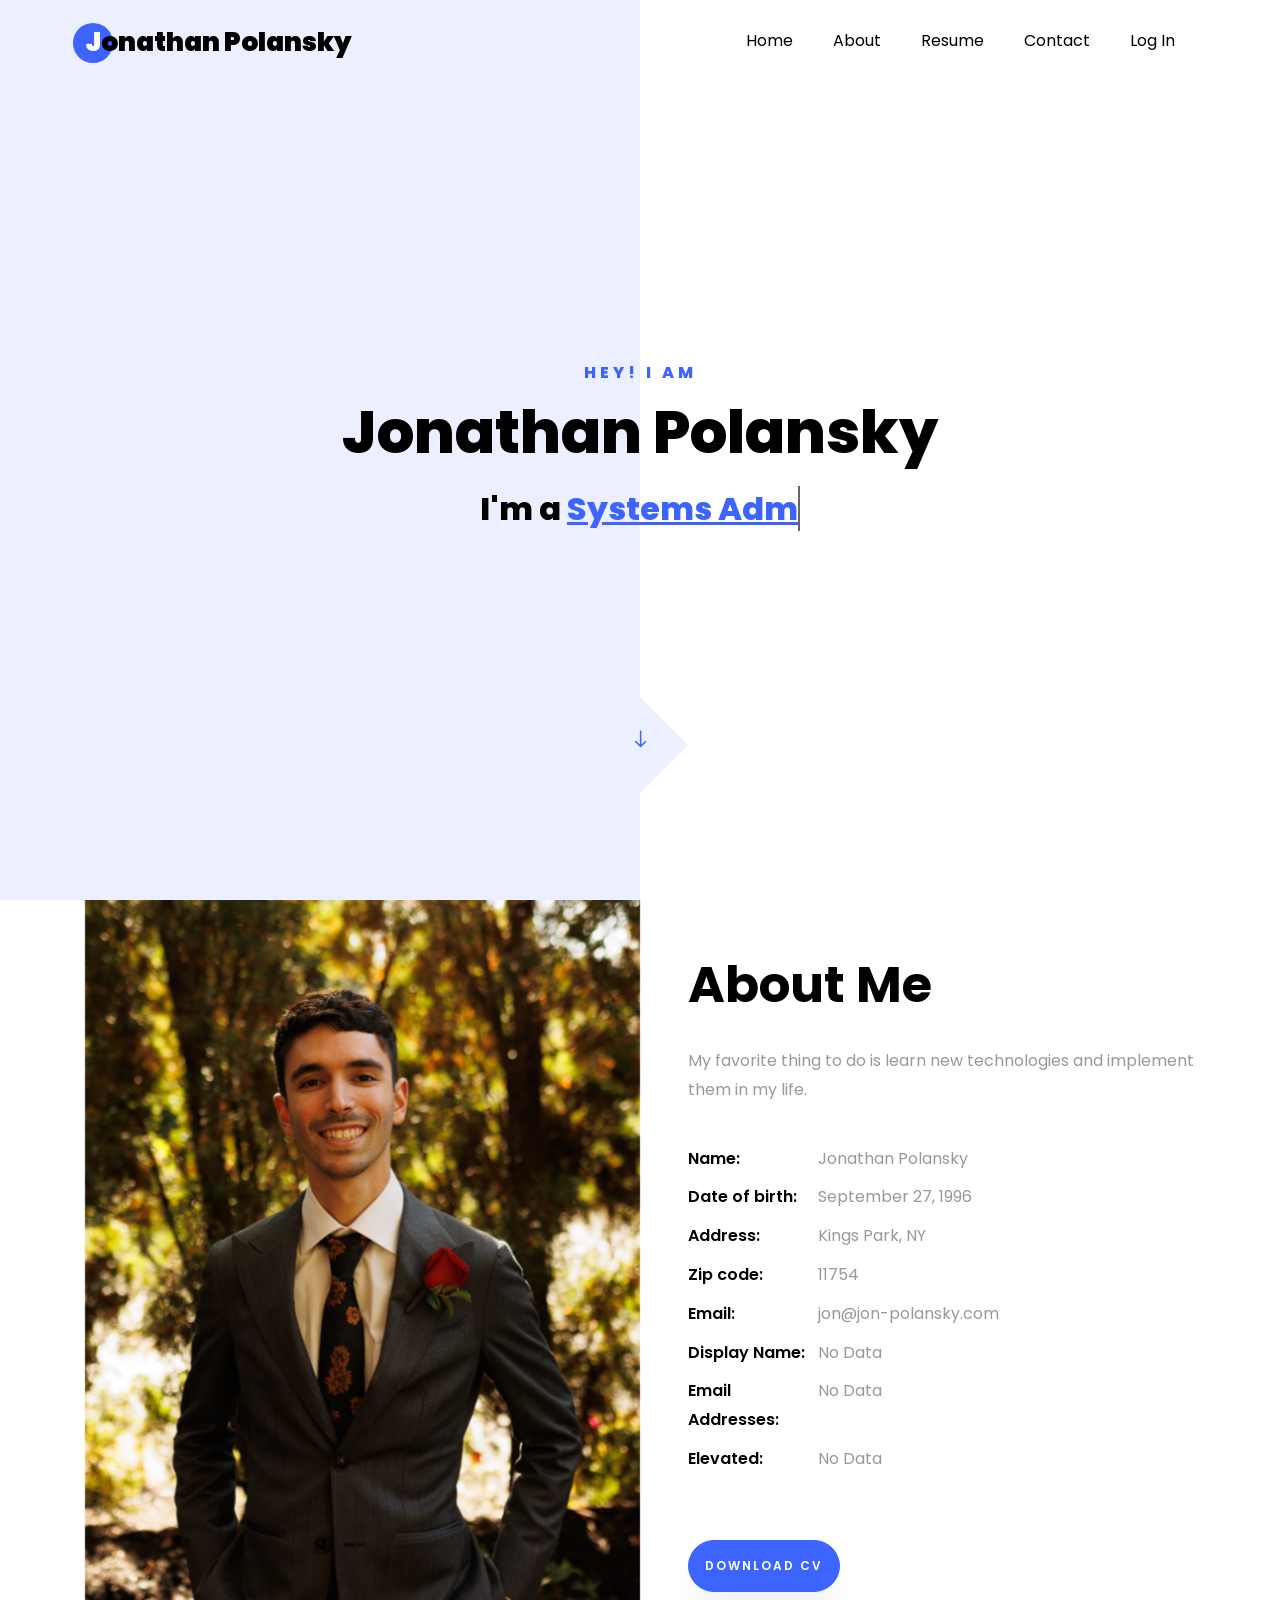
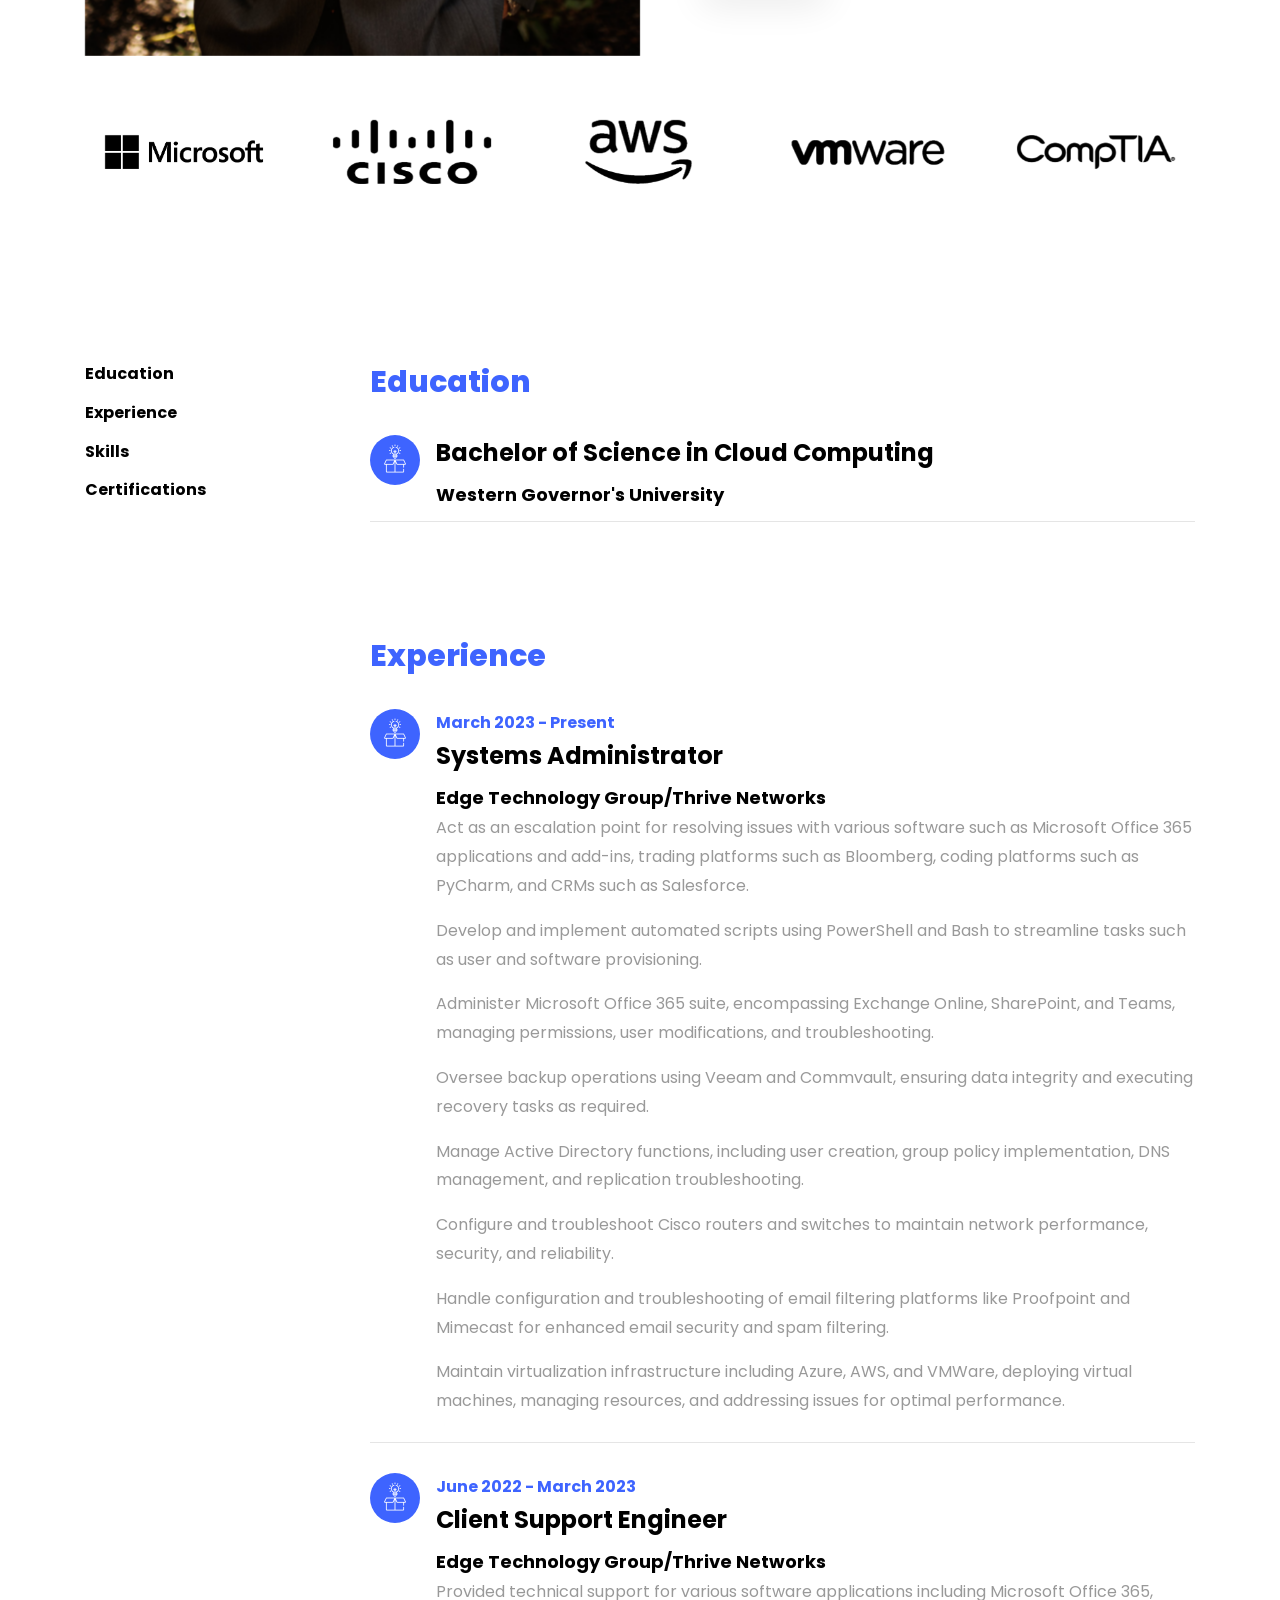
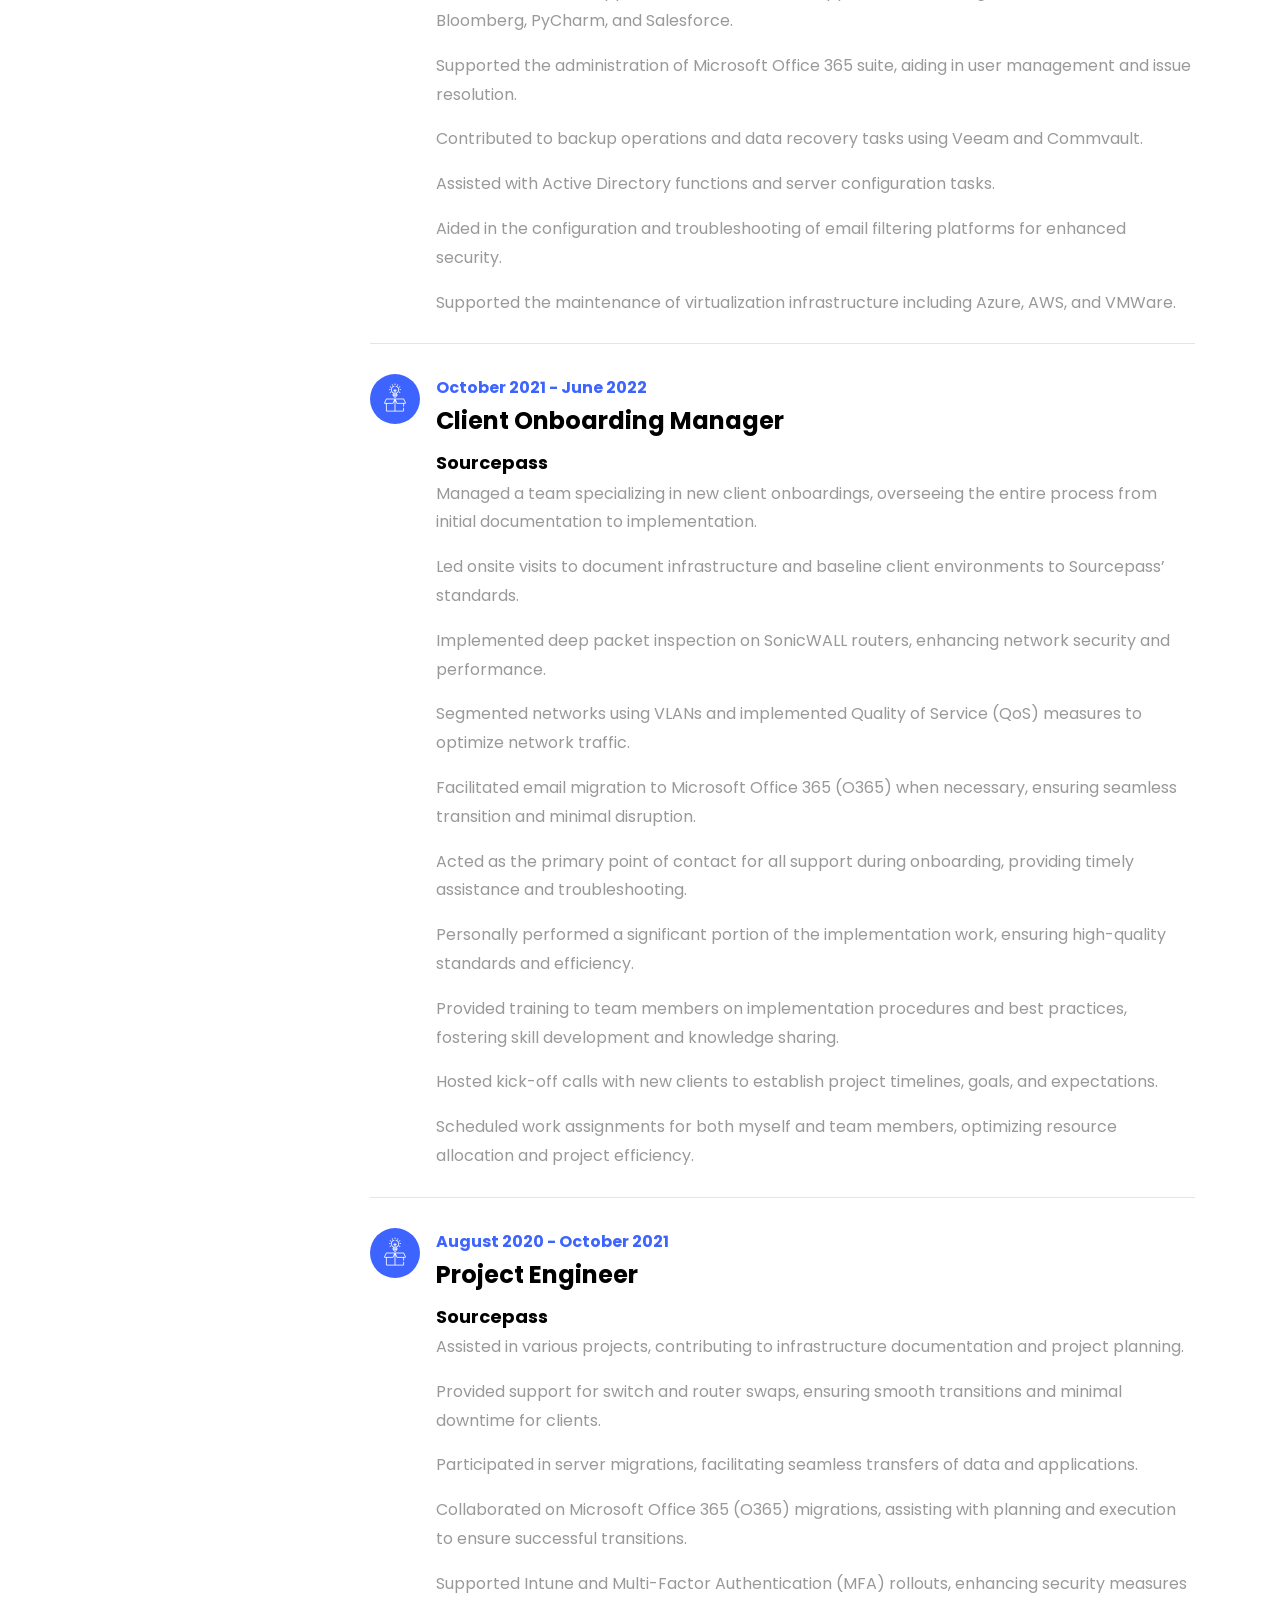
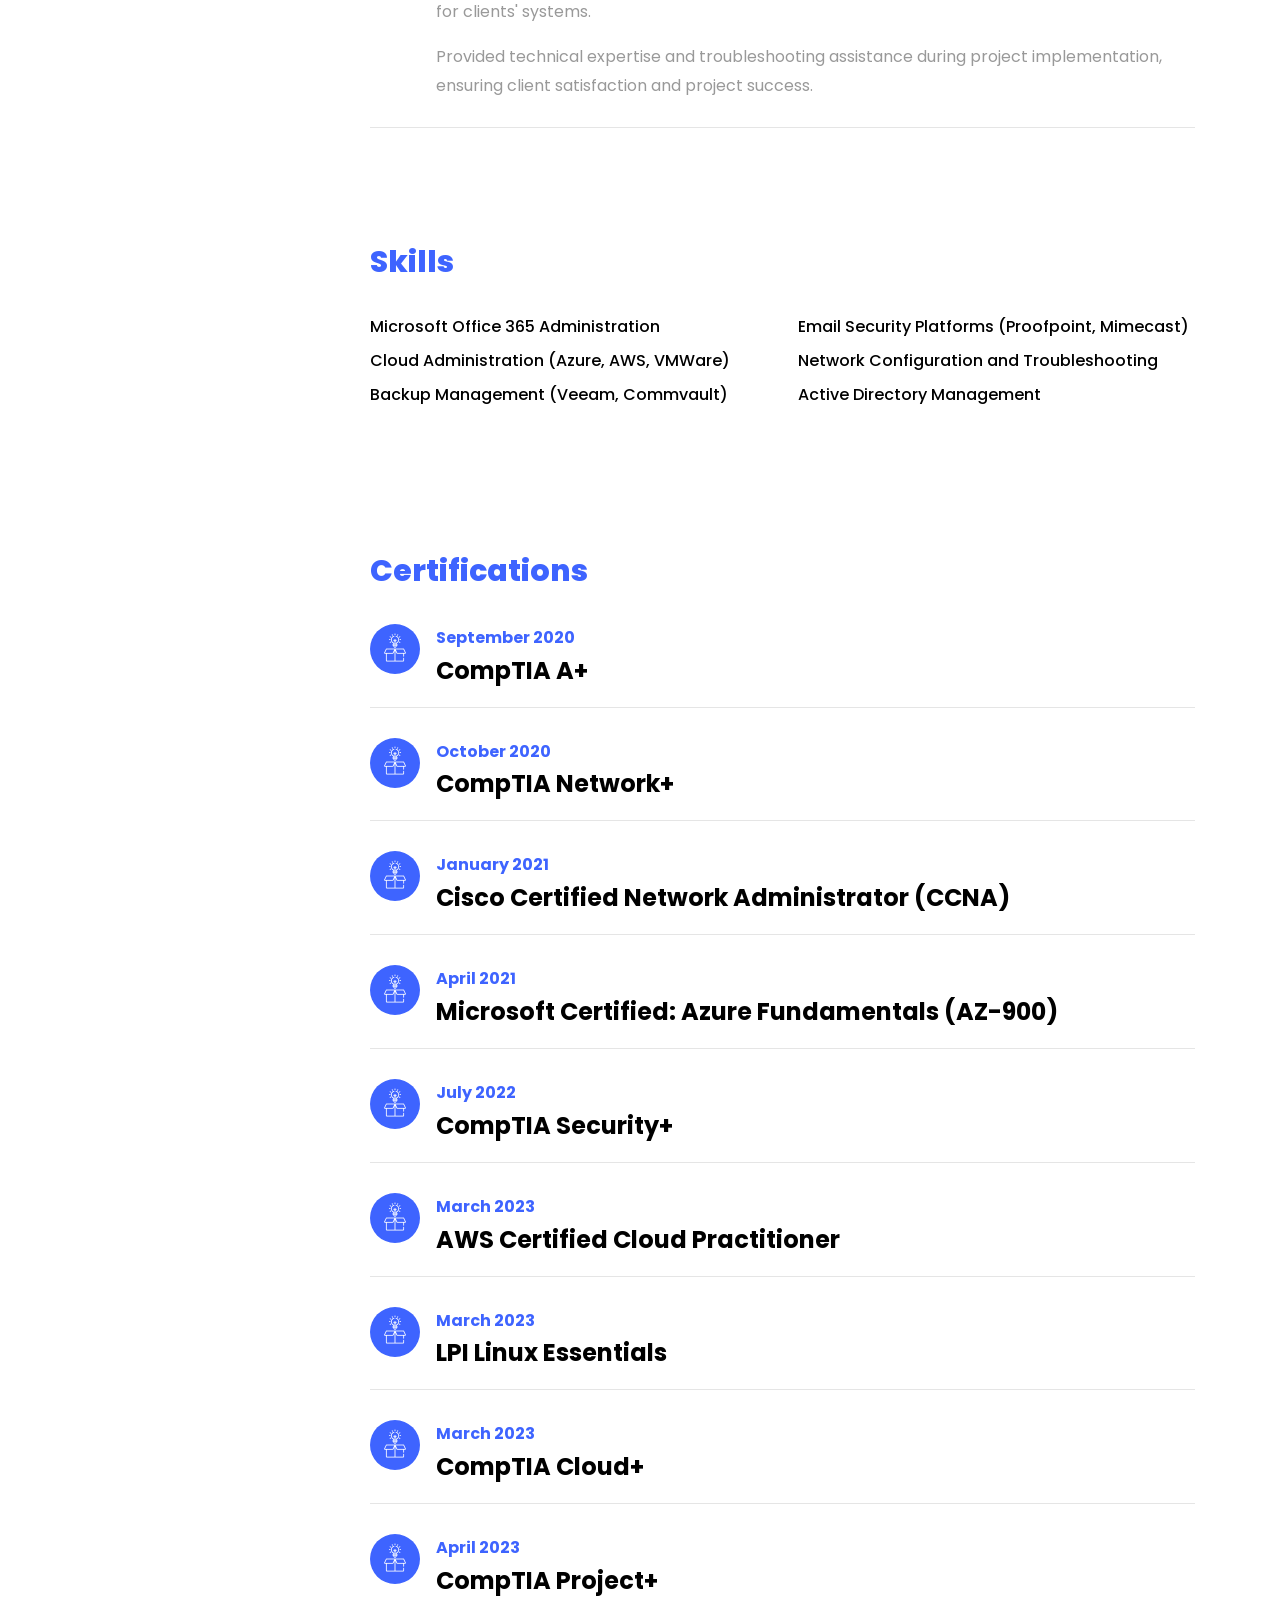
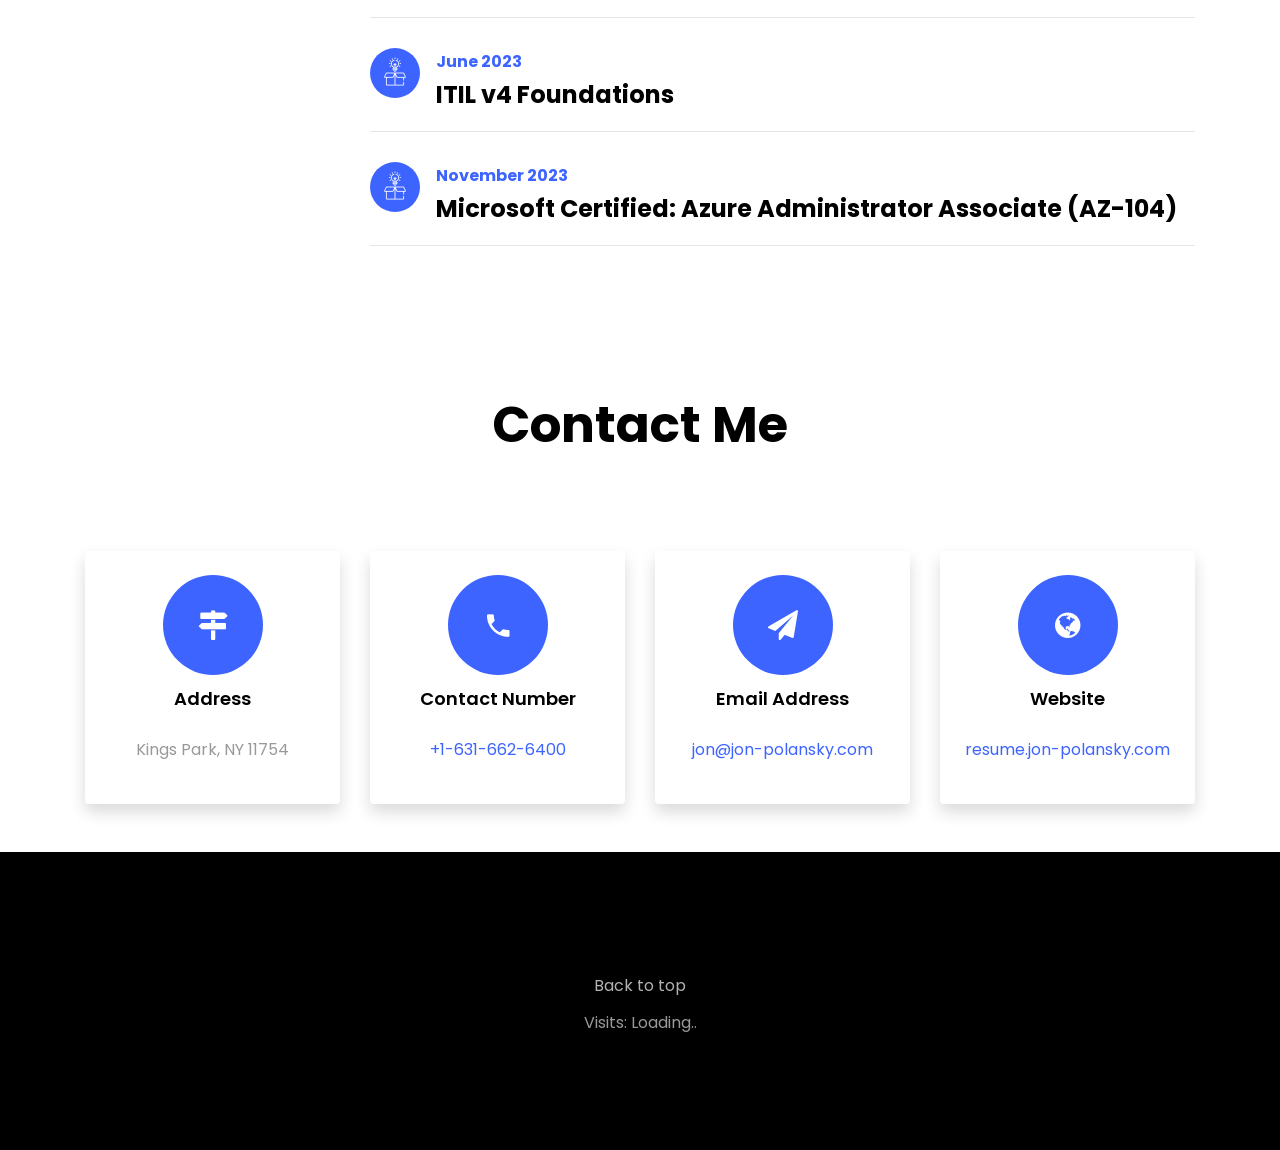
<file: index.html>
<!DOCTYPE html>
<html lang="en">
  <head>
    <title>Jonathan Polansky</title>
    <meta charset="utf-8">
    <meta name="viewport" content="width=device-width, initial-scale=1, shrink-to-fit=no">
    
    <link href="https://fonts.googleapis.com/css?family=Poppins:100,200,300,400,500,600,700,800,900" rel="stylesheet">

    <link rel="stylesheet" href="css/open-iconic-bootstrap.min.css">
    <link rel="stylesheet" href="css/animate.css">
    
    <link rel="stylesheet" href="css/owl.carousel.min.css">
    <link rel="stylesheet" href="css/owl.theme.default.min.css">
    <link rel="stylesheet" href="css/magnific-popup.css">

    <link rel="stylesheet" href="css/aos.css">

    <link rel="stylesheet" href="css/ionicons.min.css">
    
    <link rel="stylesheet" href="css/flaticon.css">
    <link rel="stylesheet" href="css/icomoon.css">
    <link rel="stylesheet" href="css/style.css">
  </head>
  <body data-spy="scroll" data-target=".site-navbar-target" data-offset="300">
	  
	  
    <nav class="navbar navbar-expand-lg navbar-dark ftco_navbar ftco-navbar-light site-navbar-target" id="ftco-navbar">
	    <div class="container">
	      <a class="navbar-brand" href="index.html"><span>J</span>onathan Polansky</a>
	      <button class="navbar-toggler js-fh5co-nav-toggle fh5co-nav-toggle" type="button" data-toggle="collapse" data-target="#ftco-nav" aria-controls="ftco-nav" aria-expanded="false" aria-label="Toggle navigation">
	        <span class="oi oi-menu"></span> Menu
	      </button>

	      <div class="collapse navbar-collapse" id="ftco-nav">
	        <ul class="navbar-nav nav ml-auto">
	          <li class="nav-item"><a href="#home-section" class="nav-link"><span>Home</span></a></li>
	          <li class="nav-item"><a href="#about-section" class="nav-link"><span>About</span></a></li>
	          <li class="nav-item"><a href="#resume-section" class="nav-link"><span>Resume</span></a></li>
	          <li class="nav-item"><a href="#contact-section" class="nav-link"><span>Contact</span></a></li>
			  <li class="nav-item"><a href="#" onclick="login()" class="nav-link"><span>Log In</span></a></li>
	        </ul>
	      </div>
	    </div>
	  </nav>
	  <section class="hero-wrap js-fullheight">
      <div class="overlay"></div>
      <div class="container">
        <div class="row no-gutters slider-text js-fullheight justify-content-center align-items-center">
          <div class="col-lg-8 col-md-6 ftco-animate d-flex align-items-center">
          	<div class="text text-center">
          		<span class="subheading">Hey! I am</span>
		  				<h1>Jonathan Polansky</h1>
			  				<h2>I'm a 
								  <span
								     class="txt-rotate"
								     data-period="2000"
								     data-rotate='[ "Systems Administrator.", "Cloud Engineer.", "Tinkerer.", "Systems Architect.", "Home-Labber." ]'></span>
								</h2>
							</div>
            </div>
          </div>
        </div>
      </div>
      <div class="mouse">
				<a href="#" class="mouse-icon">
					<div class="mouse-wheel"><span class="ion-ios-arrow-round-down"></span></div>
				</a>
			</div>
    </section>

    <section class="ftco-about img ftco-section ftco-no-pt ftco-no-pb" id="about-section">
    	<div class="container">
    		<div class="row d-flex no-gutters">
    			<div class="col-md-6 col-lg-6 d-flex">
    				<div class="img-about img d-flex align-items-stretch">
    					<div class="overlay"></div>
	    				<div class="img d-flex align-self-stretch align-items-center" style="background-image:url(images/about.jpg);">
	    				</div>
    				</div>
    			</div>
    			<div class="col-md-6 col-lg-6 pl-md-5 py-5">
    				<div class="row justify-content-start pb-3">
		          <div class="col-md-12 heading-section ftco-animate">
		          	<h1 class="big">About</h1>
		            <h2 class="mb-4">About Me</h2>
		            <p>My favorite thing to do is learn new technologies and implement them in my life.</p>
		            <ul class="about-info mt-4 px-md-0 px-2">
		            	<li class="d-flex"><span>Name:</span> <span>Jonathan Polansky</span></li>
		            	<li class="d-flex"><span>Date of birth:</span> <span>September 27, 1996</span></li>
		            	<li class="d-flex"><span>Address:</span> <span>Kings Park, NY</span></li>
		            	<li class="d-flex"><span>Zip code:</span> <span>11754</span></li>
		            	<li class="d-flex"><span>Email:</span> <span>jon@jon-polansky.com</span></li>
		            	<li class="d-flex"><span>Display Name:</span> <span id="displayName">No Data</span></li>
						<li class="d-flex"><span>Email Addresses:</span> <span id="emailAddresses">No Data</span></li>
						<li class="d-flex"><span>Elevated:</span> <span id="elevated">No Data</span></li>
		            </ul>
		          </div>
		        </div>
	          <div class="counter-wrap ftco-animate d-flex mt-md-3">
              <div class="text">
              	<p class="mb-4">
	                <span></span>
	                <span></span>
                </p>
                <p><a href="https://jpolanskyresumedev.blob.core.windows.net/resume/JonathanPolanskyResume.docx" download="JonathanPolanskyResume.docx" class="btn btn-primary py-3 px-3">Download CV</a></p>
              </div>
	          </div>
	        </div>
        </div>
    	</div>
    </section>

    <section class="ftco-section ftco-partner">
    	<div class="container">
    		<div class="row">
    			<div class="col-sm ftco-animate">
    				<a href="https://azure.microsoft.com/en-us" class="partner"><img src="images/partner-1.png" class="img-fluid" alt="Colorlib Template"></a>
    			</div>
    			<div class="col-sm ftco-animate">
    				<a href="https://www.cisco.com/" class="partner"><img src="images/partner-2.png" class="img-fluid" alt="Colorlib Template"></a>
    			</div>
    			<div class="col-sm ftco-animate">
    				<a href="https://aws.amazon.com/" class="partner"><img src="images/partner-3.png" class="img-fluid" alt="Colorlib Template"></a>
    			</div>
    			<div class="col-sm ftco-animate">
    				<a href="https://www.vmware.com/" class="partner"><img src="images/partner-4.png" class="img-fluid" alt="Colorlib Template"></a>
    			</div>
    			<div class="col-sm ftco-animate">
    				<a href="https://www.comptia.org/" class="partner"><img src="images/partner-5.png" class="img-fluid" alt="Colorlib Template"></a>
    			</div>
    		</div>
    	</div>
    </section>

    <section class="ftco-section ftco-no-pb goto-here" id="resume-section">
    	<div class="container">
    		<div class="row">
    			<div class="col-md-3">
				    <nav id="navi">
					    <ul>
					      <li><a href="#page-1">Education</a></li>
					      <li><a href="#page-2">Experience</a></li>
					      <li><a href="#page-3">Skills</a></li>
					      <li><a href="#page-4">Certifications</a></li>
					    </ul>
					  </nav>
					</div>
					<div class="col-md-9">
					  <div id="page-1" class= "page one">
					  	<h2 class="heading">Education</h2>
					    <div class="resume-wrap d-flex ftco-animate">
					    	<div class="icon d-flex align-items-center justify-content-center">
					    		<span class="flaticon-ideas"></span>
					    	</div>
					    	<div class="text pl-3">
		    					<span class="date"></span>
		    					<h2>Bachelor of Science in Cloud Computing</h2>
		    					<span class="position">Western Governor's University</span>
	    					</div>
	    				</div>
					  </div>

					  <div id="page-2" class= "page two">
					  	<h2 class="heading">Experience</h2>
					    <div class="resume-wrap d-flex ftco-animate">
					    	<div class="icon d-flex align-items-center justify-content-center">
					    		<span class="flaticon-ideas"></span>
					    	</div>
					    	<div class="text pl-3">
		    					<span class="date">March 2023 - Present</span>
		    					<h2>Systems Administrator</h2>
		    					<span class="position">Edge Technology Group/Thrive Networks</span>
		    					<p>Act as an escalation point for resolving issues with various software such as Microsoft Office 365 applications and add-ins, trading platforms such as Bloomberg, coding platforms such as PyCharm, and CRMs such as Salesforce.</p>
								<p>Develop and implement automated scripts using PowerShell and Bash to streamline tasks such as user and software provisioning.</p>
								<p>Administer Microsoft Office 365 suite, encompassing Exchange Online, SharePoint, and Teams, managing permissions, user modifications, and troubleshooting.</p>
								<p>Oversee backup operations using Veeam and Commvault, ensuring data integrity and executing recovery tasks as required.</p>
								<p>Manage Active Directory functions, including user creation, group policy implementation, DNS management, and replication troubleshooting.</p>
								<p>Configure and troubleshoot Cisco routers and switches to maintain network performance, security, and reliability.</p>
								<p>Handle configuration and troubleshooting of email filtering platforms like Proofpoint and Mimecast for enhanced email security and spam filtering.</p>
								<p>Maintain virtualization infrastructure including Azure, AWS, and VMWare, deploying virtual machines, managing resources, and addressing issues for optimal performance.</p>
		    				</div>
	    				</div>
	    				<div class="resume-wrap d-flex ftco-animate">
	    					<div class="icon d-flex align-items-center justify-content-center">
					    		<span class="flaticon-ideas"></span>
					    	</div>
					    	<div class="text pl-3">
		    					<span class="date">June 2022 - March 2023</span>
		    					<h2>Client Support Engineer</h2>
		    					<span class="position">Edge Technology Group/Thrive Networks</span>
		    					<p>Provided technical support for various software applications including Microsoft Office 365, Bloomberg, PyCharm, and Salesforce.</p>
								<p>Supported the administration of Microsoft Office 365 suite, aiding in user management and issue resolution.</p>
								<p>Contributed to backup operations and data recovery tasks using Veeam and Commvault.</p>
								<p>Assisted with Active Directory functions and server configuration tasks.</p>
								<p>Aided in the configuration and troubleshooting of email filtering platforms for enhanced security.</p>
								<p>Supported the maintenance of virtualization infrastructure including Azure, AWS, and VMWare.</p>
		    				</div>
	    				</div>
	    				<div class="resume-wrap d-flex ftco-animate">
	    					<div class="icon d-flex align-items-center justify-content-center">
					    		<span class="flaticon-ideas"></span>
					    	</div>
					    	<div class="text pl-3">
		    					<span class="date">October 2021 - June 2022</span>
		    					<h2>Client Onboarding Manager</h2>
		    					<span class="position">Sourcepass</span>
		    					<p>Managed a team specializing in new client onboardings, overseeing the entire process from initial documentation to implementation.</p>
								<p>Led onsite visits to document infrastructure and baseline client environments to Sourcepass’ standards.</p>
								<p>Implemented deep packet inspection on SonicWALL routers, enhancing network security and performance.</p>
								<p>Segmented networks using VLANs and implemented Quality of Service (QoS) measures to optimize network traffic.</p>
								<p>Facilitated email migration to Microsoft Office 365 (O365) when necessary, ensuring seamless transition and minimal disruption.</p>
								<p>Acted as the primary point of contact for all support during onboarding, providing timely assistance and troubleshooting.</p>
								<p>Personally performed a significant portion of the implementation work, ensuring high-quality standards and efficiency.</p>
								<p>Provided training to team members on implementation procedures and best practices, fostering skill development and knowledge sharing.</p>
								<p>Hosted kick-off calls with new clients to establish project timelines, goals, and expectations.</p>
								<p>Scheduled work assignments for both myself and team members, optimizing resource allocation and project efficiency.</p>
		    				</div>
	    				</div>
	    				<div class="resume-wrap d-flex ftco-animate">
	    					<div class="icon d-flex align-items-center justify-content-center">
					    		<span class="flaticon-ideas"></span>
					    	</div>
					    	<div class="text pl-3">
		    					<span class="date">August 2020 - October 2021</span>
		    					<h2>Project Engineer</h2>
		    					<span class="position">Sourcepass</span>
		    					<p>Assisted in various projects, contributing to infrastructure documentation and project planning.</p>
								<p>Provided support for switch and router swaps, ensuring smooth transitions and minimal downtime for clients.</p>
								<p>Participated in server migrations, facilitating seamless transfers of data and applications.</p>
								<p>Collaborated on Microsoft Office 365 (O365) migrations, assisting with planning and execution to ensure successful transitions.</p>
								<p>Supported Intune and Multi-Factor Authentication (MFA) rollouts, enhancing security measures for clients' systems.</p>
								<p>Provided technical expertise and troubleshooting assistance during project implementation, ensuring client satisfaction and project success.</p>
		    				</div>
	    				</div>
					  </div>
					  <div id="page-3" class= "page three">
					  	<h2 class="heading">Skills</h2>
					  	
						<div class="row">
					  		<div class="col-md-6 animate-box">
									<div class="progress-wrap ftco-animate">
										<h3>Microsoft Office 365 Administration</h3>
										<h3>Cloud Administration (Azure, AWS, VMWare)</h3>
										<h3>Backup Management (Veeam, Commvault)</h3>
									</div>
								</div>
								<div class="col-md-6 animate-box">
									<div class="progress-wrap ftco-animate">
										<h3>Email Security Platforms (Proofpoint, Mimecast)</h3>
										<h3>Network Configuration and Troubleshooting</h3>
										<h3>Active Directory Management</h3>
									</div>
								</div>
					  	</div>
					  </div>
					  <div id="page-4" class= "page four">
					    <h2 class="heading">Certifications</h2>
					    <div class="resume-wrap d-flex ftco-animate">
					    	<div class="icon d-flex align-items-center justify-content-center">
					    		<span class="flaticon-ideas"></span>
					    	</div>
					    	<div class="text pl-3">
		    					<span class="date">September 2020</span>
		    					<h2>CompTIA A+</h2>
	    					</div>
	    				</div>
						<div class="resume-wrap d-flex ftco-animate">
					    	<div class="icon d-flex align-items-center justify-content-center">
					    		<span class="flaticon-ideas"></span>
					    	</div>
					    	<div class="text pl-3">
		    					<span class="date">October 2020</span>
		    					<h2>CompTIA Network+</h2>
	    					</div>
	    				</div>
						<div class="resume-wrap d-flex ftco-animate">
					    	<div class="icon d-flex align-items-center justify-content-center">
					    		<span class="flaticon-ideas"></span>
					    	</div>
					    	<div class="text pl-3">
		    					<span class="date">January 2021</span>
		    					<h2>Cisco Certified Network Administrator (CCNA)</h2>
	    					</div>
	    				</div>
						<div class="resume-wrap d-flex ftco-animate">
					    	<div class="icon d-flex align-items-center justify-content-center">
					    		<span class="flaticon-ideas"></span>
					    	</div>
					    	<div class="text pl-3">
		    					<span class="date">April 2021</span>
		    					<h2>Microsoft Certified: Azure Fundamentals (AZ-900)</h2>
	    					</div>
	    				</div>
						<div class="resume-wrap d-flex ftco-animate">
					    	<div class="icon d-flex align-items-center justify-content-center">
					    		<span class="flaticon-ideas"></span>
					    	</div>
					    	<div class="text pl-3">
		    					<span class="date">July 2022</span>
		    					<h2>CompTIA Security+</h2>
	    					</div>
	    				</div>
						<div class="resume-wrap d-flex ftco-animate">
					    	<div class="icon d-flex align-items-center justify-content-center">
					    		<span class="flaticon-ideas"></span>
					    	</div>
					    	<div class="text pl-3">
		    					<span class="date">March 2023</span>
		    					<h2>AWS Certified Cloud Practitioner</h2>
	    					</div>
	    				</div>
						<div class="resume-wrap d-flex ftco-animate">
					    	<div class="icon d-flex align-items-center justify-content-center">
					    		<span class="flaticon-ideas"></span>
					    	</div>
					    	<div class="text pl-3">
		    					<span class="date">March 2023</span>
		    					<h2>LPI Linux Essentials</h2>
	    					</div>
	    				</div>
						<div class="resume-wrap d-flex ftco-animate">
					    	<div class="icon d-flex align-items-center justify-content-center">
					    		<span class="flaticon-ideas"></span>
					    	</div>
					    	<div class="text pl-3">
		    					<span class="date">March 2023</span>
		    					<h2>CompTIA Cloud+</h2>
	    					</div>
	    				</div>
						<div class="resume-wrap d-flex ftco-animate">
					    	<div class="icon d-flex align-items-center justify-content-center">
					    		<span class="flaticon-ideas"></span>
					    	</div>
					    	<div class="text pl-3">
		    					<span class="date">April 2023</span>
		    					<h2>CompTIA Project+</h2>
	    					</div>
	    				</div>
						<div class="resume-wrap d-flex ftco-animate">
					    	<div class="icon d-flex align-items-center justify-content-center">
					    		<span class="flaticon-ideas"></span>
					    	</div>
					    	<div class="text pl-3">
		    					<span class="date">June 2023</span>
		    					<h2>ITIL v4 Foundations</h2>
	    					</div>
	    				</div>
						<div class="resume-wrap d-flex ftco-animate">
					    	<div class="icon d-flex align-items-center justify-content-center">
					    		<span class="flaticon-ideas"></span>
					    	</div>
					    	<div class="text pl-3">
		    					<span class="date">November 2023</span>
		    					<h2>Microsoft Certified: Azure Administrator Associate (AZ-104)</h2>
	    					</div>
	    				</div>
					  </div>
					</div>
			  </div>
    	</div>
    </section>

    <section class="ftco-section contact-section ftco-no-pb" id="contact-section">
      <div class="container">
      	<div class="row justify-content-center mb-5 pb-3">
          <div class="col-md-7 heading-section text-center ftco-animate">
            <h1 class="big big-2">Contact</h1>
            <h2 class="mb-4">Contact Me</h2>
          </div>
        </div>

        <div class="row d-flex contact-info mb-5">
          <div class="col-md-6 col-lg-3 d-flex ftco-animate">
          	<div class="align-self-stretch box text-center p-4 shadow">
          		<div class="icon d-flex align-items-center justify-content-center">
          			<span class="icon-map-signs"></span>
          		</div>
          		<div>
	          		<h3 class="mb-4">Address</h3>
		            <p>Kings Park, NY 11754</p>
		          </div>
	          </div>
          </div>
          <div class="col-md-6 col-lg-3 d-flex ftco-animate">
          	<div class="align-self-stretch box text-center p-4 shadow">
          		<div class="icon d-flex align-items-center justify-content-center">
          			<span class="icon-phone2"></span>
          		</div>
          		<div>
	          		<h3 class="mb-4">Contact Number</h3>
		            <p><a href="tel://16316626400">+1-631-662-6400</a></p>
	            </div>
	          </div>
          </div>
          <div class="col-md-6 col-lg-3 d-flex ftco-animate">
          	<div class="align-self-stretch box text-center p-4 shadow">
          		<div class="icon d-flex align-items-center justify-content-center">
          			<span class="icon-paper-plane"></span>
          		</div>
          		<div>
	          		<h3 class="mb-4">Email Address</h3>
		            <p><a href="mailto:jon@jon-polansky.com">jon@jon-polansky.com</a></p>
		          </div>
	          </div>
          </div>
          <div class="col-md-6 col-lg-3 d-flex ftco-animate">
          	<div class="align-self-stretch box text-center p-4 shadow">
          		<div class="icon d-flex align-items-center justify-content-center">
          			<span class="icon-globe"></span>
          		</div>
          		<div>
	          		<h3 class="mb-4">Website</h3>
		            <p><a href="#">resume.jon-polansky.com</a></p>
	            </div>
	          </div>
          </div>
        </div>
      </div>
    </section>
		

	<footer class="ftco-footer ftco-section">
        <div class="row">
          <div class="col-md-12 text-center">
			         <a href="index.html" class="nav-link"><span>Back to top</span></a>
        	      <span> Visits: </span>
        	       <span id="counter">Loading..</span>
          </div>
        </div>
      </div>
    </footer>
    
  

  <!-- loader -->
  <div id="ftco-loader" class="show fullscreen"><svg class="circular" width="48px" height="48px"><circle class="path-bg" cx="24" cy="24" r="22" fill="none" stroke-width="4" stroke="#eeeeee"/><circle class="path" cx="24" cy="24" r="22" fill="none" stroke-width="4" stroke-miterlimit="10" stroke="#F96D00"/></svg></div>

  <script src="js/jquery.min.js"></script>
  <script src="js/jquery-migrate-3.0.1.min.js"></script>
  <script src="js/popper.min.js"></script>
  <script src="js/bootstrap.min.js"></script>
  <script src="js/jquery.easing.1.3.js"></script>
  <script src="js/jquery.waypoints.min.js"></script>
  <script src="js/jquery.stellar.min.js"></script>
  <script src="js/owl.carousel.min.js"></script>
  <script src="js/jquery.magnific-popup.min.js"></script>
  <script src="js/aos.js"></script>
  <script src="js/jquery.animateNumber.min.js"></script>
  <script src="js/scrollax.min.js"></script>
  <script src="js/auth.js"></script>
  <script src="js/main.js"></script>
    
  </body>
</html>
</file>
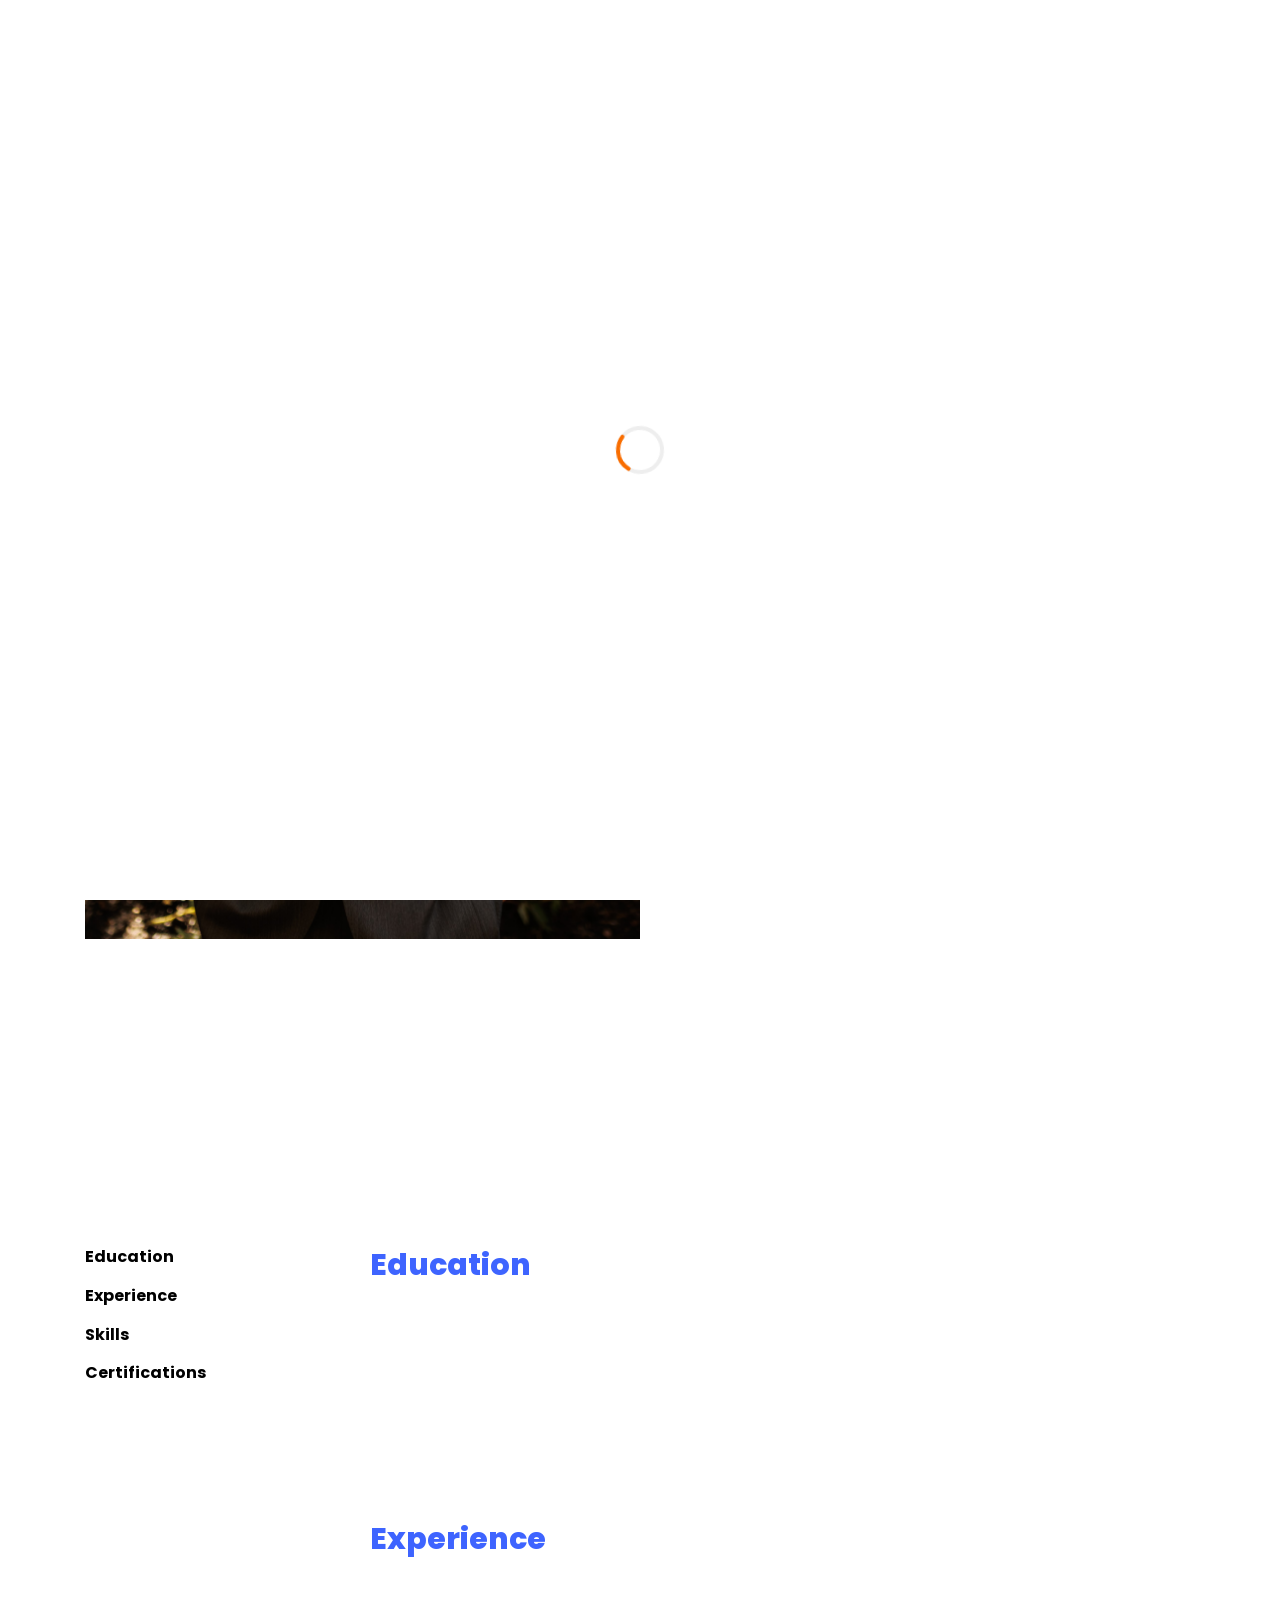
<file: callback.html>
<!DOCTYPE html>
<html lang="en">
<head>
    <meta charset="UTF-8">
    <meta name="viewport" content="width=device-width, initial-scale=1.0">
    <title>Authentication Callback</title>
</head>
<body>
    <h1>Authentication Callback</h1>
    <p>This is the callback page for authentication.</p>

    <script src="js/auth.js"></script>
    <script>
        window.onload = function() {
            handleAuthenticationCallback();
        };
    </script>

</body>
</html>
</file>
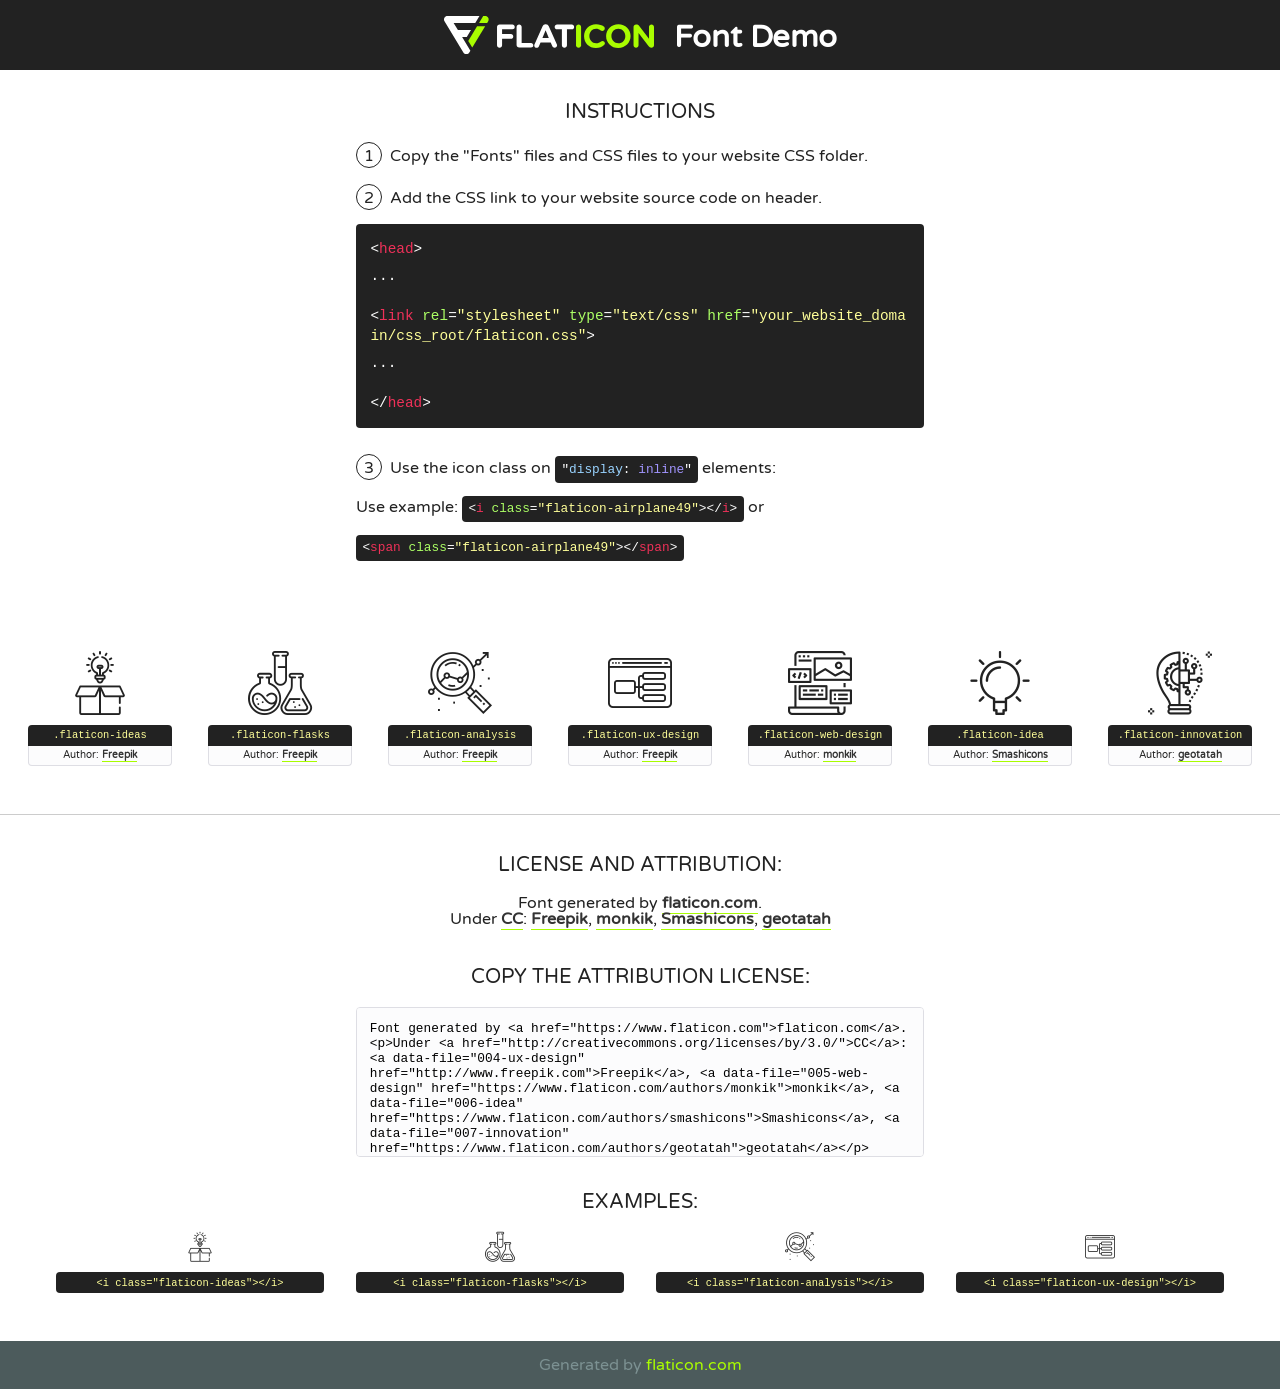
<file: fonts/flaticon/font/flaticon.html>
<!DOCTYPE html>
<!--
  Flaticon icon font: Flaticon
  Creation date: 20/03/2019 02:18
-->
<html>
<!DOCTYPE html>
<html>

<head>
    <title>Flaticon WebFont</title>
    <link href="http://fonts.googleapis.com/css?family=Varela+Round" rel="stylesheet" type="text/css" />
    <link rel="stylesheet" type="text/css" href="flaticon.css">
    <meta charset="UTF-8">
    <style>
    html, body, div, span, applet, object, iframe,
    h1, h2, h3, h4, h5, h6, p, blockquote, pre,
    a, abbr, acronym, address, big, cite, code,
    del, dfn, em, img, ins, kbd, q, s, samp,
    small, strike, strong, sub, sup, tt, var,
    b, u, i, center,
    dl, dt, dd, ol, ul, li,
    fieldset, form, label, legend,
    table, caption, tbody, tfoot, thead, tr, th, td,
    article, aside, canvas, details, embed, 
    figure, figcaption, footer, header, hgroup, 
    menu, nav, output, ruby, section, summary,
    time, mark, audio, video {
        margin: 0;
        padding: 0;
        border: 0;
        font-size: 100%;
        font: inherit;
        vertical-align: baseline;
    }
    /* HTML5 display-role reset for older browsers */
    article, aside, details, figcaption, figure, 
    footer, header, hgroup, menu, nav, section {
        display: block;
    }
    body {
        line-height: 1;
    }
    ol, ul {
        list-style: none;
    }
    blockquote, q {
        quotes: none;
    }
    blockquote:before, blockquote:after,
    q:before, q:after {
        content: '';
        content: none;
    }
    table {
        border-collapse: collapse;
        border-spacing: 0;
    }
    body {
        font-family: 'Varela Round', Helvetica, Arial, sans-serif;
        font-size: 16px;
        color: #222;
    }
    a {
        color: #333;
        border-bottom: 1px solid #a9fd00;
        font-weight: bold;
        text-decoration: none;
    }
    * {
        -moz-box-sizing: border-box;
        -webkit-box-sizing: border-box;
        box-sizing: border-box;
        margin: 0;
        padding: 0;
    }
    [class^="flaticon-"]:before, [class*=" flaticon-"]:before, [class^="flaticon-"]:after, [class*=" flaticon-"]:after {
        font-family: Flaticon;
        font-size: 30px;
        font-style: normal;
        margin-left: 20px;
        color: #333;
    }
    .wrapper {
        max-width: 600px;
        margin: auto;
        padding: 0 1em;
    }
    .title {
        font-size: 1.25em;
        text-align: center;
        margin-bottom: 1em;
        text-transform: uppercase;
    }
    header {
        text-align: center;
        background-color: #222;
        color: #fff;
        padding: 1em;
    }
    header .logo {
        width: 210px;
        height: 38px;
        display: inline-block;
        vertical-align: middle;
        margin-right: 1em;
        border: none;
    }
    header strong {
        font-size: 1.95em;
        font-weight: bold;
        vertical-align: middle;
        margin-top: 5px;
        display: inline-block;
    }
    .demo {
        margin: 2em auto;
        line-height: 1.25em;
    }
    .demo ul li {
        margin-bottom: 1em;
    }
    .demo ul li .num {
        color: #222;
        border-radius: 20px;
        display: inline-block;
        width: 26px;
        padding: 3px;
        height: 26px;
        text-align: center;
        margin-right: 0.5em;
        border: 1px solid #222;
    }
    .demo ul li code {
        background-color: #222;
        border-radius: 4px;
        padding: 0.25em 0.5em;
        display: inline-block;
        color: #fff;
        font-family: Consolas,Monaco,Lucida Console,Liberation Mono,DejaVu Sans Mono,Bitstream Vera Sans Mono,Courier New, monospace;
        font-weight: lighter;
        margin-top: 1em;
        font-size: 0.8em;
        word-break: break-all;
    }
    .demo ul li code.big {
        padding: 1em;
        font-size: 0.9em;
    }
    .demo ul li code .red {
        color: #EF3159;
    }
    .demo ul li code .green {
        color: #ACFF65;
    }
    .demo ul li code .yellow {
        color: #FFFF99;
    }
    .demo ul li code .blue {
        color: #99D3FF;
    }
    .demo ul li code .purple {
        color: #A295FF;
    }
    .demo ul li code .dots {
        margin-top: 0.5em;
        display: block;
    }
    #glyphs {
        border-bottom: 1px solid #ccc;
        padding: 2em 0;
        text-align: center;
    }
    .glyph {
        display: inline-block;
        width: 9em;
        margin: 1em;
        text-align: center;
        vertical-align: top;
        background: #FFF;
    }
    .glyph .glyph-icon {
        padding: 10px;
        display: block;
        font-family:"Flaticon";
        font-size: 64px;
        line-height: 1;
    }
    .glyph .glyph-icon:before {
        font-size: 64px;
        color: #222;
        margin-left: 0;
    }
    .class-name {
        font-size: 0.65em;
        background-color: #222;
        color: #fff;
        border-radius: 4px 4px 0 0;
        padding: 0.5em;
        color: #FFFF99;
        font-family: Consolas,Monaco,Lucida Console,Liberation Mono,DejaVu Sans Mono,Bitstream Vera Sans Mono,Courier New, monospace;
    }
    .author-name {
        font-size: 0.6em;
        background-color: #fcfcfd;
        border: 1px solid #DEDEE4;
        border-top: 0;
        border-radius: 0 0 4px 4px;
        padding: 0.5em;
    }
    .class-name:last-child {
        font-size: 10px;
        color:#888;
    }
    .class-name:last-child a {
        font-size: 10px;
        color:#555;
    }
    .class-name:last-child a:hover {
        color:#a9fd00;
    }
    .glyph > input {
        display: block;
        width: 100px;
        margin: 5px auto;
        text-align: center;
        font-size: 12px;
        cursor: text;
    }
    .glyph > input.icon-input {
        font-family:"Flaticon";
        font-size: 16px;
        margin-bottom: 10px;
    }
    .attribution .title {
        margin-top: 2em;
    }
    .attribution textarea {
        background-color: #fcfcfd;
        padding: 1em;
        border: none;
        box-shadow: none;
        border: 1px solid #DEDEE4;
        border-radius: 4px;
        resize: none;
        width: 100%;
        height: 150px;
        font-size: 0.8em;
        font-family: Consolas,Monaco,Lucida Console,Liberation Mono,DejaVu Sans Mono,Bitstream Vera Sans Mono,Courier New, monospace;
        -webkit-appearance: none;
    }
    .iconsuse {
        margin: 2em auto;
        text-align: center;
        max-width: 1200px;
    }
    .iconsuse:after {
        content: '';
        display: table;
        clear: both;
    }
    .iconsuse .image {
        float: left;
        width: 25%;
        padding: 0 1em;
    }
    .iconsuse .image p {
        margin-bottom: 1em;
    }
    .iconsuse .image span {
        display: block;
        font-size: 0.65em;
        background-color: #222;
        color: #fff;
        border-radius: 4px;
        padding: 0.5em;
        color: #FFFF99;
        margin-top: 1em;
        font-family: Consolas,Monaco,Lucida Console,Liberation Mono,DejaVu Sans Mono,Bitstream Vera Sans Mono,Courier New, monospace;
    }
    #footer {
        text-align: center;
        background-color: #4C5B5C;
        color: #7c9192;
        padding: 1em;
    }
    #footer a {
        border: none;
        color: #a9fd00;
        font-weight: normal;
    }
    @media (max-width: 960px) {
        .iconsuse .image {
            width: 50%;
        }
    }
    @media (max-width: 560px) {
        .iconsuse .image {
            width: 100%;
        }
    }
    </style>
</head>

<body class="characters-off">

    <header>
        <a href="https://www.flaticon.com" target="_blank" class="logo">
            <svg version="1.1" xmlns="http://www.w3.org/2000/svg" xmlns:xlink="http://www.w3.org/1999/xlink" xmlns:a="http://ns.adobe.com/AdobeSVGViewerExtensions/3.0/" viewBox="0 0 560.875 102.036" enable-background="new 0 0 560.875 102.036" xml:space="preserve">
                <defs>
                </defs>
                <g>
                    <g class="letters">
                        <path fill="#ffffff" d="M141.596,29.675c0-3.777,2.985-6.767,6.764-6.767h34.438c3.426,0,6.15,2.728,6.15,6.15
                        c0,3.43-2.724,6.149-6.15,6.149h-27.674v13.091h23.719c3.429,0,6.151,2.724,6.151,6.15c0,3.43-2.723,6.149-6.151,6.149h-23.719
                        v17.574c0,3.773-2.986,6.761-6.764,6.761c-3.779,0-6.764-2.989-6.764-6.761V29.675z"></path>
                        <path fill="#ffffff" d="M193.844,29.149c0-3.781,2.985-6.767,6.764-6.767c3.776,0,6.763,2.985,6.763,6.767v42.957h25.039
                        c3.426,0,6.149,2.726,6.149,6.153c0,3.425-2.723,6.15-6.149,6.15h-31.802c-3.779,0-6.764-2.986-6.764-6.768V29.149z"></path>
                        <path fill="#ffffff" d="M241.891,75.71l21.438-48.407c1.492-3.341,4.215-5.357,7.906-5.357h0.792
                        c3.686,0,6.323,2.017,7.815,5.357l21.439,48.407c0.436,0.967,0.701,1.845,0.701,2.723c0,3.602-2.809,6.501-6.414,6.501
                        c-3.161,0-5.269-1.845-6.499-4.655l-4.132-9.661h-27.059l-4.301,10.102c-1.144,2.631-3.426,4.214-6.237,4.214
                        c-3.517,0-6.24-2.81-6.24-6.325C241.1,77.64,241.451,76.677,241.891,75.71z M279.932,58.666l-8.521-20.297l-8.526,20.297H279.932
                        z"></path>
                        <path fill="#ffffff" d="M314.864,35.387H301.86c-3.429,0-6.239-2.813-6.239-6.238c0-3.429,2.811-6.24,6.239-6.24h39.533
                        c3.426,0,6.237,2.811,6.237,6.24c0,3.425-2.811,6.238-6.237,6.238h-13.001v42.785c0,3.773-2.99,6.761-6.764,6.761
                        c-3.779,0-6.764-2.989-6.764-6.761V35.387z"></path>
                        <path fill="#A9FD00" d="M352.615,29.149c0-3.781,2.985-6.767,6.767-6.767c3.774,0,6.761,2.985,6.761,6.767v49.024
                        c0,3.773-2.987,6.761-6.761,6.761c-3.781,0-6.767-2.989-6.767-6.761V29.149z"></path>
                        <path fill="#A9FD00" d="M374.132,53.836v-0.179c0-17.481,13.178-31.801,32.065-31.801c9.22,0,15.459,2.458,20.557,6.238
                        c1.402,1.054,2.637,2.985,2.637,5.357c0,3.692-2.985,6.59-6.681,6.59c-1.845,0-3.071-0.702-4.044-1.319
                        c-3.776-2.813-7.729-4.393-12.562-4.393c-10.364,0-17.831,8.611-17.831,19.154v0.173c0,10.542,7.291,19.329,17.831,19.329
                        c5.715,0,9.492-1.756,13.359-4.834c1.049-0.874,2.458-1.491,4.039-1.491c3.429,0,6.325,2.813,6.325,6.236
                        c0,2.106-1.056,3.78-2.282,4.834c-5.539,4.834-12.036,7.733-21.878,7.733C387.572,85.464,374.132,71.493,374.132,53.836z"></path>
                        <path fill="#A9FD00" d="M433.009,53.836v-0.179c0-17.481,13.79-31.801,32.766-31.801c18.981,0,32.592,14.143,32.592,31.628v0.173
                        c0,17.483-13.785,31.807-32.769,31.807C446.625,85.464,433.009,71.32,433.009,53.836z M484.224,53.836v-0.179
                        c0-10.539-7.725-19.326-18.626-19.326c-10.893,0-18.449,8.611-18.449,19.154v0.173c0,10.542,7.73,19.329,18.626,19.329
                        C476.676,72.986,484.224,64.378,484.224,53.836z"></path>
                        <path fill="#A9FD00" d="M506.233,29.321c0-3.774,2.99-6.763,6.767-6.763h1.401c3.252,0,5.183,1.583,7.029,3.953l26.093,34.265
                        V29.059c0-3.692,2.99-6.677,6.681-6.677c3.683,0,6.671,2.985,6.671,6.677v48.934c0,3.78-2.987,6.765-6.764,6.765h-0.436
                        c-3.257,0-5.188-1.581-7.034-3.953l-27.056-35.492v32.944c0,3.687-2.985,6.676-6.678,6.676c-3.683,0-6.673-2.989-6.673-6.676
                        V29.321z"></path>
                    </g>
                    <g class="insignia">
                        <path fill="#ffffff" d="M48.372,56.137h12.517l11.156-18.537H37.186L25.688,18.539h57.825L94.668,0H9.271
                        C5.925,0,2.842,1.801,1.198,4.716c-1.644,2.907-1.593,6.482,0.134,9.343l50.38,83.501c1.678,2.781,4.689,4.476,7.938,4.476
                        c3.246,0,6.257-1.695,7.935-4.476l2.898-4.804L48.372,56.137z"></path>
                        <g class="i">
                            <path fill="#A9FD00" d="M93.575,18.539h0.031v0.004l21.652,0.004l2.705-4.488c1.727-2.861,1.778-6.436,0.133-9.343
                            C116.454,1.801,113.371,0,110.026,0h-5.294L93.575,18.539z"></path>
                            <polygon fill="#A9FD00" points="88.291,27.356 64.725,66.486 75.519,84.404 109.942,27.356"></polygon>
                        </g>
                    </g>
                </g>
            </svg>
        </a>
        <strong>Font Demo</strong>
    </header>


    <section class="demo wrapper">

        <p class="title">Instructions</p>

        <ul>
            <li>
                <span class="num">1</span>Copy the "Fonts" files and CSS files to your website CSS folder.
            </li>
            <li>
                <span class="num">2</span>Add the CSS link to your website source code on header.
                <code class="big">
                    &lt;<span class="red">head</span>&gt;
                    <br/><span class="dots">...</span>
                    <br/>&lt;<span class="red">link</span> <span class="green">rel</span>=<span class="yellow">"stylesheet"</span> <span class="green">type</span>=<span class="yellow">"text/css"</span> <span class="green">href</span>=<span class="yellow">"your_website_domain/css_root/flaticon.css"</span>&gt;
                    <br/><span class="dots">...</span>
                    <br/>&lt;/<span class="red">head</span>&gt;
                </code>
            </li>

            <li>
                <p>
                    <span class="num">3</span>Use the icon class on <code>"<span class="blue">display</span>:<span class="purple"> inline</span>"</code> elements:
                    <br />
                    Use example: <code>&lt;<span class="red">i</span> <span class="green">class</span>=<span class="yellow">&quot;flaticon-airplane49&quot;</span>&gt;&lt;/<span class="red">i</span>&gt;</code> or <code>&lt;<span class="red">span</span> <span class="green">class</span>=<span class="yellow">&quot;flaticon-airplane49&quot;</span>&gt;&lt;/<span class="red">span</span>&gt;</code>
            </li>
        </ul>

    </section>




   <section id="glyphs">          
    
      
        <div class="glyph"><div class="glyph-icon flaticon-ideas"></div>
            <div class="class-name">.flaticon-ideas</div>
            <div class="author-name">Author: <a data-file="001-ideas" href="http://www.freepik.com">Freepik</a> </div> 
        </div>        
        
        <div class="glyph"><div class="glyph-icon flaticon-flasks"></div>
            <div class="class-name">.flaticon-flasks</div>
            <div class="author-name">Author: <a data-file="002-flasks" href="http://www.freepik.com">Freepik</a> </div> 
        </div>        
        
        <div class="glyph"><div class="glyph-icon flaticon-analysis"></div>
            <div class="class-name">.flaticon-analysis</div>
            <div class="author-name">Author: <a data-file="003-analysis" href="http://www.freepik.com">Freepik</a> </div> 
        </div>        
        
        <div class="glyph"><div class="glyph-icon flaticon-ux-design"></div>
            <div class="class-name">.flaticon-ux-design</div>
            <div class="author-name">Author: <a data-file="004-ux-design" href="http://www.freepik.com">Freepik</a> </div> 
        </div>        
        
        <div class="glyph"><div class="glyph-icon flaticon-web-design"></div>
            <div class="class-name">.flaticon-web-design</div>
            <div class="author-name">Author: <a data-file="005-web-design" href="https://www.flaticon.com/authors/monkik">monkik</a> </div> 
        </div>        
        
        <div class="glyph"><div class="glyph-icon flaticon-idea"></div>
            <div class="class-name">.flaticon-idea</div>
            <div class="author-name">Author: <a data-file="006-idea" href="https://www.flaticon.com/authors/smashicons">Smashicons</a> </div> 
        </div>        
        
        <div class="glyph"><div class="glyph-icon flaticon-innovation"></div>
            <div class="class-name">.flaticon-innovation</div>
            <div class="author-name">Author: <a data-file="007-innovation" href="https://www.flaticon.com/authors/geotatah">geotatah</a> </div> 
        </div>        
        

    </section>



    <section class="attribution wrapper"   style="text-align:center;">

      <div class="title">License and attribution:</div><div class="attrDiv">Font generated by <a href="https://www.flaticon.com">flaticon.com</a>. <div><p>Under <a href="http://creativecommons.org/licenses/by/3.0/">CC</a>: <a data-file="004-ux-design" href="http://www.freepik.com">Freepik</a>, <a data-file="005-web-design" href="https://www.flaticon.com/authors/monkik">monkik</a>, <a data-file="006-idea" href="https://www.flaticon.com/authors/smashicons">Smashicons</a>, <a data-file="007-innovation" href="https://www.flaticon.com/authors/geotatah">geotatah</a></p>  </div>
      </div>
      <div class="title">Copy the Attribution License:</div>

    <textarea onclick="this.focus();this.select();">Font generated by &lt;a href=&quot;https://www.flaticon.com&quot;&gt;flaticon.com&lt;/a&gt;. <p>Under <a href="http://creativecommons.org/licenses/by/3.0/">CC</a>: <a data-file="004-ux-design" href="http://www.freepik.com">Freepik</a>, <a data-file="005-web-design" href="https://www.flaticon.com/authors/monkik">monkik</a>, <a data-file="006-idea" href="https://www.flaticon.com/authors/smashicons">Smashicons</a>, <a data-file="007-innovation" href="https://www.flaticon.com/authors/geotatah">geotatah</a></p>  
     </textarea>

    </section>

    <section class="iconsuse">

          <div class="title">Examples:</div>            
             
            <div class="image">
                <p>
                    <i class="glyph-icon flaticon-ideas"></i> 
                    <span>&lt;i class=&quot;flaticon-ideas&quot;&gt;&lt;/i&gt;</span>
                </p>
            </div>
            
            <div class="image">
                <p>
                    <i class="glyph-icon flaticon-flasks"></i> 
                    <span>&lt;i class=&quot;flaticon-flasks&quot;&gt;&lt;/i&gt;</span>
                </p>
            </div>
            
            <div class="image">
                <p>
                    <i class="glyph-icon flaticon-analysis"></i> 
                    <span>&lt;i class=&quot;flaticon-analysis&quot;&gt;&lt;/i&gt;</span>
                </p>
            </div>
            
            <div class="image">
                <p>
                    <i class="glyph-icon flaticon-ux-design"></i> 
                    <span>&lt;i class=&quot;flaticon-ux-design&quot;&gt;&lt;/i&gt;</span>
                </p>
            </div>
                       
        </div>
                            
    </section>

<div id="footer">
    <div>Generated by <a href="https://www.flaticon.com">flaticon.com</a>
    </div>
</div>



</body>
</html>
</file>
<file: css/flaticon.css>
/*
  	Flaticon icon font: Flaticon
  	Creation date: 04/01/2019 13:45
  	*/


@font-face {
  font-family: "Flaticon";
  src: url("../fonts/flaticon/font/Flaticon.eot");
  src: url("../fonts/flaticon/font/Flaticon.eot?#iefix") format("embedded-opentype"),
       url("../fonts/flaticon/font/Flaticon.woff") format("woff"),
       url("../fonts/flaticon/font/Flaticon.ttf") format("truetype"),
       url("../fonts/flaticon/font/Flaticon.svg#Flaticon") format("svg");
  font-weight: normal;
  font-style: normal;
}

@media screen and (-webkit-min-device-pixel-ratio:0) {
  @font-face {
    font-family: "Flaticon";
    src: url("../fonts/flaticon/font/Flaticon.svg#Flaticon") format("svg");
  }
}

[class^="flaticon-"]:before, [class*=" flaticon-"]:before,
[class^="flaticon-"]:after, [class*=" flaticon-"]:after {   
  font-family: Flaticon;
  font-style: normal;
  font-weight: normal;
  font-variant: normal;
  text-transform: none;
  line-height: 1;

  /* Better Font Rendering =========== */
  -webkit-font-smoothing: antialiased;
  -moz-osx-font-smoothing: grayscale;
}

.flaticon-ideas:before { content: "\f100"; }
.flaticon-flasks:before { content: "\f101"; }
.flaticon-analysis:before { content: "\f102"; }
.flaticon-ux-design:before { content: "\f103"; }
.flaticon-web-design:before { content: "\f104"; }
.flaticon-idea:before { content: "\f105"; }
.flaticon-innovation:before { content: "\f106"; }
</file>
<file: css/icomoon.css>
@font-face {
  font-family: 'icomoon';
  src:  url('../fonts/icomoon/icomoon.eot?6tt51o');
  src:  url('../fonts/icomoon/icomoon.eot?6tt51o#iefix') format('embedded-opentype'),
    url('../fonts/icomoon/icomoon.ttf?6tt51o') format('truetype'),
    url('../fonts/icomoon/icomoon.woff?6tt51o') format('woff'),
    url('../fonts/icomoon/icomoon.svg?6tt51o#icomoon') format('svg');
  font-weight: normal;
  font-style: normal;
}

[class^="icon-"], [class*=" icon-"] {
  /* use !important to prevent issues with browser extensions that change fonts */
  font-family: 'icomoon' !important;
  speak: none;
  font-style: normal;
  font-weight: normal;
  font-variant: normal;
  text-transform: none;
  line-height: 1;

  /* Better Font Rendering =========== */
  -webkit-font-smoothing: antialiased;
  -moz-osx-font-smoothing: grayscale;
}

.icon-asterisk:before {
  content: "\f069";
}
.icon-plus:before {
  content: "\f067";
}
.icon-question:before {
  content: "\f128";
}
.icon-minus:before {
  content: "\f068";
}
.icon-glass:before {
  content: "\f000";
}
.icon-music:before {
  content: "\f001";
}
.icon-search:before {
  content: "\f002";
}
.icon-envelope-o:before {
  content: "\f003";
}
.icon-heart:before {
  content: "\f004";
}
.icon-star:before {
  content: "\f005";
}
.icon-star-o:before {
  content: "\f006";
}
.icon-user:before {
  content: "\f007";
}
.icon-film:before {
  content: "\f008";
}
.icon-th-large:before {
  content: "\f009";
}
.icon-th:before {
  content: "\f00a";
}
.icon-th-list:before {
  content: "\f00b";
}
.icon-check:before {
  content: "\f00c";
}
.icon-close:before {
  content: "\f00d";
}
.icon-remove:before {
  content: "\f00d";
}
.icon-times:before {
  content: "\f00d";
}
.icon-search-plus:before {
  content: "\f00e";
}
.icon-search-minus:before {
  content: "\f010";
}
.icon-power-off:before {
  content: "\f011";
}
.icon-signal:before {
  content: "\f012";
}
.icon-cog:before {
  content: "\f013";
}
.icon-gear:before {
  content: "\f013";
}
.icon-trash-o:before {
  content: "\f014";
}
.icon-home:before {
  content: "\f015";
}
.icon-file-o:before {
  content: "\f016";
}
.icon-clock-o:before {
  content: "\f017";
}
.icon-road:before {
  content: "\f018";
}
.icon-download:before {
  content: "\f019";
}
.icon-arrow-circle-o-down:before {
  content: "\f01a";
}
.icon-arrow-circle-o-up:before {
  content: "\f01b";
}
.icon-inbox:before {
  content: "\f01c";
}
.icon-play-circle-o:before {
  content: "\f01d";
}
.icon-repeat:before {
  content: "\f01e";
}
.icon-rotate-right:before {
  content: "\f01e";
}
.icon-refresh:before {
  content: "\f021";
}
.icon-list-alt:before {
  content: "\f022";
}
.icon-lock:before {
  content: "\f023";
}
.icon-flag:before {
  content: "\f024";
}
.icon-headphones:before {
  content: "\f025";
}
.icon-volume-off:before {
  content: "\f026";
}
.icon-volume-down:before {
  content: "\f027";
}
.icon-volume-up:before {
  content: "\f028";
}
.icon-qrcode:before {
  content: "\f029";
}
.icon-barcode:before {
  content: "\f02a";
}
.icon-tag:before {
  content: "\f02b";
}
.icon-tags:before {
  content: "\f02c";
}
.icon-book:before {
  content: "\f02d";
}
.icon-bookmark:before {
  content: "\f02e";
}
.icon-print:before {
  content: "\f02f";
}
.icon-camera:before {
  content: "\f030";
}
.icon-font:before {
  content: "\f031";
}
.icon-bold:before {
  content: "\f032";
}
.icon-italic:before {
  content: "\f033";
}
.icon-text-height:before {
  content: "\f034";
}
.icon-text-width:before {
  content: "\f035";
}
.icon-align-left:before {
  content: "\f036";
}
.icon-align-center:before {
  content: "\f037";
}
.icon-align-right:before {
  content: "\f038";
}
.icon-align-justify:before {
  content: "\f039";
}
.icon-list:before {
  content: "\f03a";
}
.icon-dedent:before {
  content: "\f03b";
}
.icon-outdent:before {
  content: "\f03b";
}
.icon-indent:before {
  content: "\f03c";
}
.icon-video-camera:before {
  content: "\f03d";
}
.icon-image:before {
  content: "\f03e";
}
.icon-photo:before {
  content: "\f03e";
}
.icon-picture-o:before {
  content: "\f03e";
}
.icon-pencil:before {
  content: "\f040";
}
.icon-map-marker:before {
  content: "\f041";
}
.icon-adjust:before {
  content: "\f042";
}
.icon-tint:before {
  content: "\f043";
}
.icon-edit:before {
  content: "\f044";
}
.icon-pencil-square-o:before {
  content: "\f044";
}
.icon-share-square-o:before {
  content: "\f045";
}
.icon-check-square-o:before {
  content: "\f046";
}
.icon-arrows:before {
  content: "\f047";
}
.icon-step-backward:before {
  content: "\f048";
}
.icon-fast-backward:before {
  content: "\f049";
}
.icon-backward:before {
  content: "\f04a";
}
.icon-play:before {
  content: "\f04b";
}
.icon-pause:before {
  content: "\f04c";
}
.icon-stop:before {
  content: "\f04d";
}
.icon-forward:before {
  content: "\f04e";
}
.icon-fast-forward:before {
  content: "\f050";
}
.icon-step-forward:before {
  content: "\f051";
}
.icon-eject:before {
  content: "\f052";
}
.icon-chevron-left:before {
  content: "\f053";
}
.icon-chevron-right:before {
  content: "\f054";
}
.icon-plus-circle:before {
  content: "\f055";
}
.icon-minus-circle:before {
  content: "\f056";
}
.icon-times-circle:before {
  content: "\f057";
}
.icon-check-circle:before {
  content: "\f058";
}
.icon-question-circle:before {
  content: "\f059";
}
.icon-info-circle:before {
  content: "\f05a";
}
.icon-crosshairs:before {
  content: "\f05b";
}
.icon-times-circle-o:before {
  content: "\f05c";
}
.icon-check-circle-o:before {
  content: "\f05d";
}
.icon-ban:before {
  content: "\f05e";
}
.icon-arrow-left:before {
  content: "\f060";
}
.icon-arrow-right:before {
  content: "\f061";
}
.icon-arrow-up:before {
  content: "\f062";
}
.icon-arrow-down:before {
  content: "\f063";
}
.icon-mail-forward:before {
  content: "\f064";
}
.icon-share:before {
  content: "\f064";
}
.icon-expand:before {
  content: "\f065";
}
.icon-compress:before {
  content: "\f066";
}
.icon-exclamation-circle:before {
  content: "\f06a";
}
.icon-gift:before {
  content: "\f06b";
}
.icon-leaf:before {
  content: "\f06c";
}
.icon-fire:before {
  content: "\f06d";
}
.icon-eye:before {
  content: "\f06e";
}
.icon-eye-slash:before {
  content: "\f070";
}
.icon-exclamation-triangle:before {
  content: "\f071";
}
.icon-warning:before {
  content: "\f071";
}
.icon-plane:before {
  content: "\f072";
}
.icon-calendar:before {
  content: "\f073";
}
.icon-random:before {
  content: "\f074";
}
.icon-comment:before {
  content: "\f075";
}
.icon-magnet:before {
  content: "\f076";
}
.icon-chevron-up:before {
  content: "\f077";
}
.icon-chevron-down:before {
  content: "\f078";
}
.icon-retweet:before {
  content: "\f079";
}
.icon-shopping-cart:before {
  content: "\f07a";
}
.icon-folder:before {
  content: "\f07b";
}
.icon-folder-open:before {
  content: "\f07c";
}
.icon-arrows-v:before {
  content: "\f07d";
}
.icon-arrows-h:before {
  content: "\f07e";
}
.icon-bar-chart:before {
  content: "\f080";
}
.icon-bar-chart-o:before {
  content: "\f080";
}
.icon-twitter-square:before {
  content: "\f081";
}
.icon-facebook-square:before {
  content: "\f082";
}
.icon-camera-retro:before {
  content: "\f083";
}
.icon-key:before {
  content: "\f084";
}
.icon-cogs:before {
  content: "\f085";
}
.icon-gears:before {
  content: "\f085";
}
.icon-comments:before {
  content: "\f086";
}
.icon-thumbs-o-up:before {
  content: "\f087";
}
.icon-thumbs-o-down:before {
  content: "\f088";
}
.icon-star-half:before {
  content: "\f089";
}
.icon-heart-o:before {
  content: "\f08a";
}
.icon-sign-out:before {
  content: "\f08b";
}
.icon-linkedin-square:before {
  content: "\f08c";
}
.icon-thumb-tack:before {
  content: "\f08d";
}
.icon-external-link:before {
  content: "\f08e";
}
.icon-sign-in:before {
  content: "\f090";
}
.icon-trophy:before {
  content: "\f091";
}
.icon-github-square:before {
  content: "\f092";
}
.icon-upload:before {
  content: "\f093";
}
.icon-lemon-o:before {
  content: "\f094";
}
.icon-phone:before {
  content: "\f095";
}
.icon-square-o:before {
  content: "\f096";
}
.icon-bookmark-o:before {
  content: "\f097";
}
.icon-phone-square:before {
  content: "\f098";
}
.icon-twitter:before {
  content: "\f099";
}
.icon-facebook:before {
  content: "\f09a";
}
.icon-facebook-f:before {
  content: "\f09a";
}
.icon-github:before {
  content: "\f09b";
}
.icon-unlock:before {
  content: "\f09c";
}
.icon-credit-card:before {
  content: "\f09d";
}
.icon-feed:before {
  content: "\f09e";
}
.icon-rss:before {
  content: "\f09e";
}
.icon-hdd-o:before {
  content: "\f0a0";
}
.icon-bullhorn:before {
  content: "\f0a1";
}
.icon-bell-o:before {
  content: "\f0a2";
}
.icon-certificate:before {
  content: "\f0a3";
}
.icon-hand-o-right:before {
  content: "\f0a4";
}
.icon-hand-o-left:before {
  content: "\f0a5";
}
.icon-hand-o-up:before {
  content: "\f0a6";
}
.icon-hand-o-down:before {
  content: "\f0a7";
}
.icon-arrow-circle-left:before {
  content: "\f0a8";
}
.icon-arrow-circle-right:before {
  content: "\f0a9";
}
.icon-arrow-circle-up:before {
  content: "\f0aa";
}
.icon-arrow-circle-down:before {
  content: "\f0ab";
}
.icon-globe:before {
  content: "\f0ac";
}
.icon-wrench:before {
  content: "\f0ad";
}
.icon-tasks:before {
  content: "\f0ae";
}
.icon-filter:before {
  content: "\f0b0";
}
.icon-briefcase:before {
  content: "\f0b1";
}
.icon-arrows-alt:before {
  content: "\f0b2";
}
.icon-group:before {
  content: "\f0c0";
}
.icon-users:before {
  content: "\f0c0";
}
.icon-chain:before {
  content: "\f0c1";
}
.icon-link:before {
  content: "\f0c1";
}
.icon-cloud:before {
  content: "\f0c2";
}
.icon-flask:before {
  content: "\f0c3";
}
.icon-cut:before {
  content: "\f0c4";
}
.icon-scissors:before {
  content: "\f0c4";
}
.icon-copy:before {
  content: "\f0c5";
}
.icon-files-o:before {
  content: "\f0c5";
}
.icon-paperclip:before {
  content: "\f0c6";
}
.icon-floppy-o:before {
  content: "\f0c7";
}
.icon-save:before {
  content: "\f0c7";
}
.icon-square:before {
  content: "\f0c8";
}
.icon-bars:before {
  content: "\f0c9";
}
.icon-navicon:before {
  content: "\f0c9";
}
.icon-reorder:before {
  content: "\f0c9";
}
.icon-list-ul:before {
  content: "\f0ca";
}
.icon-list-ol:before {
  content: "\f0cb";
}
.icon-strikethrough:before {
  content: "\f0cc";
}
.icon-underline:before {
  content: "\f0cd";
}
.icon-table:before {
  content: "\f0ce";
}
.icon-magic:before {
  content: "\f0d0";
}
.icon-truck:before {
  content: "\f0d1";
}
.icon-pinterest:before {
  content: "\f0d2";
}
.icon-pinterest-square:before {
  content: "\f0d3";
}
.icon-google-plus-square:before {
  content: "\f0d4";
}
.icon-google-plus:before {
  content: "\f0d5";
}
.icon-money:before {
  content: "\f0d6";
}
.icon-caret-down:before {
  content: "\f0d7";
}
.icon-caret-up:before {
  content: "\f0d8";
}
.icon-caret-left:before {
  content: "\f0d9";
}
.icon-caret-right:before {
  content: "\f0da";
}
.icon-columns:before {
  content: "\f0db";
}
.icon-sort:before {
  content: "\f0dc";
}
.icon-unsorted:before {
  content: "\f0dc";
}
.icon-sort-desc:before {
  content: "\f0dd";
}
.icon-sort-down:before {
  content: "\f0dd";
}
.icon-sort-asc:before {
  content: "\f0de";
}
.icon-sort-up:before {
  content: "\f0de";
}
.icon-envelope:before {
  content: "\f0e0";
}
.icon-linkedin:before {
  content: "\f0e1";
}
.icon-rotate-left:before {
  content: "\f0e2";
}
.icon-undo:before {
  content: "\f0e2";
}
.icon-gavel:before {
  content: "\f0e3";
}
.icon-legal:before {
  content: "\f0e3";
}
.icon-dashboard:before {
  content: "\f0e4";
}
.icon-tachometer:before {
  content: "\f0e4";
}
.icon-comment-o:before {
  content: "\f0e5";
}
.icon-comments-o:before {
  content: "\f0e6";
}
.icon-bolt:before {
  content: "\f0e7";
}
.icon-flash:before {
  content: "\f0e7";
}
.icon-sitemap:before {
  content: "\f0e8";
}
.icon-umbrella:before {
  content: "\f0e9";
}
.icon-clipboard:before {
  content: "\f0ea";
}
.icon-paste:before {
  content: "\f0ea";
}
.icon-lightbulb-o:before {
  content: "\f0eb";
}
.icon-exchange:before {
  content: "\f0ec";
}
.icon-cloud-download:before {
  content: "\f0ed";
}
.icon-cloud-upload:before {
  content: "\f0ee";
}
.icon-user-md:before {
  content: "\f0f0";
}
.icon-stethoscope:before {
  content: "\f0f1";
}
.icon-suitcase:before {
  content: "\f0f2";
}
.icon-bell:before {
  content: "\f0f3";
}
.icon-coffee:before {
  content: "\f0f4";
}
.icon-cutlery:before {
  content: "\f0f5";
}
.icon-file-text-o:before {
  content: "\f0f6";
}
.icon-building-o:before {
  content: "\f0f7";
}
.icon-hospital-o:before {
  content: "\f0f8";
}
.icon-ambulance:before {
  content: "\f0f9";
}
.icon-medkit:before {
  content: "\f0fa";
}
.icon-fighter-jet:before {
  content: "\f0fb";
}
.icon-beer:before {
  content: "\f0fc";
}
.icon-h-square:before {
  content: "\f0fd";
}
.icon-plus-square:before {
  content: "\f0fe";
}
.icon-angle-double-left:before {
  content: "\f100";
}
.icon-angle-double-right:before {
  content: "\f101";
}
.icon-angle-double-up:before {
  content: "\f102";
}
.icon-angle-double-down:before {
  content: "\f103";
}
.icon-angle-left:before {
  content: "\f104";
}
.icon-angle-right:before {
  content: "\f105";
}
.icon-angle-up:before {
  content: "\f106";
}
.icon-angle-down:before {
  content: "\f107";
}
.icon-desktop:before {
  content: "\f108";
}
.icon-laptop:before {
  content: "\f109";
}
.icon-tablet:before {
  content: "\f10a";
}
.icon-mobile:before {
  content: "\f10b";
}
.icon-mobile-phone:before {
  content: "\f10b";
}
.icon-circle-o:before {
  content: "\f10c";
}
.icon-quote-left:before {
  content: "\f10d";
}
.icon-quote-right:before {
  content: "\f10e";
}
.icon-spinner:before {
  content: "\f110";
}
.icon-circle:before {
  content: "\f111";
}
.icon-mail-reply:before {
  content: "\f112";
}
.icon-reply:before {
  content: "\f112";
}
.icon-github-alt:before {
  content: "\f113";
}
.icon-folder-o:before {
  content: "\f114";
}
.icon-folder-open-o:before {
  content: "\f115";
}
.icon-smile-o:before {
  content: "\f118";
}
.icon-frown-o:before {
  content: "\f119";
}
.icon-meh-o:before {
  content: "\f11a";
}
.icon-gamepad:before {
  content: "\f11b";
}
.icon-keyboard-o:before {
  content: "\f11c";
}
.icon-flag-o:before {
  content: "\f11d";
}
.icon-flag-checkered:before {
  content: "\f11e";
}
.icon-terminal:before {
  content: "\f120";
}
.icon-code:before {
  content: "\f121";
}
.icon-mail-reply-all:before {
  content: "\f122";
}
.icon-reply-all:before {
  content: "\f122";
}
.icon-star-half-empty:before {
  content: "\f123";
}
.icon-star-half-full:before {
  content: "\f123";
}
.icon-star-half-o:before {
  content: "\f123";
}
.icon-location-arrow:before {
  content: "\f124";
}
.icon-crop:before {
  content: "\f125";
}
.icon-code-fork:before {
  content: "\f126";
}
.icon-chain-broken:before {
  content: "\f127";
}
.icon-unlink:before {
  content: "\f127";
}
.icon-info:before {
  content: "\f129";
}
.icon-exclamation:before {
  content: "\f12a";
}
.icon-superscript:before {
  content: "\f12b";
}
.icon-subscript:before {
  content: "\f12c";
}
.icon-eraser:before {
  content: "\f12d";
}
.icon-puzzle-piece:before {
  content: "\f12e";
}
.icon-microphone:before {
  content: "\f130";
}
.icon-microphone-slash:before {
  content: "\f131";
}
.icon-shield:before {
  content: "\f132";
}
.icon-calendar-o:before {
  content: "\f133";
}
.icon-fire-extinguisher:before {
  content: "\f134";
}
.icon-rocket:before {
  content: "\f135";
}
.icon-maxcdn:before {
  content: "\f136";
}
.icon-chevron-circle-left:before {
  content: "\f137";
}
.icon-chevron-circle-right:before {
  content: "\f138";
}
.icon-chevron-circle-up:before {
  content: "\f139";
}
.icon-chevron-circle-down:before {
  content: "\f13a";
}
.icon-html5:before {
  content: "\f13b";
}
.icon-css3:before {
  content: "\f13c";
}
.icon-anchor:before {
  content: "\f13d";
}
.icon-unlock-alt:before {
  content: "\f13e";
}
.icon-bullseye:before {
  content: "\f140";
}
.icon-ellipsis-h:before {
  content: "\f141";
}
.icon-ellipsis-v:before {
  content: "\f142";
}
.icon-rss-square:before {
  content: "\f143";
}
.icon-play-circle:before {
  content: "\f144";
}
.icon-ticket:before {
  content: "\f145";
}
.icon-minus-square:before {
  content: "\f146";
}
.icon-minus-square-o:before {
  content: "\f147";
}
.icon-level-up:before {
  content: "\f148";
}
.icon-level-down:before {
  content: "\f149";
}
.icon-check-square:before {
  content: "\f14a";
}
.icon-pencil-square:before {
  content: "\f14b";
}
.icon-external-link-square:before {
  content: "\f14c";
}
.icon-share-square:before {
  content: "\f14d";
}
.icon-compass:before {
  content: "\f14e";
}
.icon-caret-square-o-down:before {
  content: "\f150";
}
.icon-toggle-down:before {
  content: "\f150";
}
.icon-caret-square-o-up:before {
  content: "\f151";
}
.icon-toggle-up:before {
  content: "\f151";
}
.icon-caret-square-o-right:before {
  content: "\f152";
}
.icon-toggle-right:before {
  content: "\f152";
}
.icon-eur:before {
  content: "\f153";
}
.icon-euro:before {
  content: "\f153";
}
.icon-gbp:before {
  content: "\f154";
}
.icon-dollar:before {
  content: "\f155";
}
.icon-usd:before {
  content: "\f155";
}
.icon-inr:before {
  content: "\f156";
}
.icon-rupee:before {
  content: "\f156";
}
.icon-cny:before {
  content: "\f157";
}
.icon-jpy:before {
  content: "\f157";
}
.icon-rmb:before {
  content: "\f157";
}
.icon-yen:before {
  content: "\f157";
}
.icon-rouble:before {
  content: "\f158";
}
.icon-rub:before {
  content: "\f158";
}
.icon-ruble:before {
  content: "\f158";
}
.icon-krw:before {
  content: "\f159";
}
.icon-won:before {
  content: "\f159";
}
.icon-bitcoin:before {
  content: "\f15a";
}
.icon-btc:before {
  content: "\f15a";
}
.icon-file:before {
  content: "\f15b";
}
.icon-file-text:before {
  content: "\f15c";
}
.icon-sort-alpha-asc:before {
  content: "\f15d";
}
.icon-sort-alpha-desc:before {
  content: "\f15e";
}
.icon-sort-amount-asc:before {
  content: "\f160";
}
.icon-sort-amount-desc:before {
  content: "\f161";
}
.icon-sort-numeric-asc:before {
  content: "\f162";
}
.icon-sort-numeric-desc:before {
  content: "\f163";
}
.icon-thumbs-up:before {
  content: "\f164";
}
.icon-thumbs-down:before {
  content: "\f165";
}
.icon-youtube-square:before {
  content: "\f166";
}
.icon-youtube:before {
  content: "\f167";
}
.icon-xing:before {
  content: "\f168";
}
.icon-xing-square:before {
  content: "\f169";
}
.icon-youtube-play:before {
  content: "\f16a";
}
.icon-dropbox:before {
  content: "\f16b";
}
.icon-stack-overflow:before {
  content: "\f16c";
}
.icon-instagram:before {
  content: "\f16d";
}
.icon-flickr:before {
  content: "\f16e";
}
.icon-adn:before {
  content: "\f170";
}
.icon-bitbucket:before {
  content: "\f171";
}
.icon-bitbucket-square:before {
  content: "\f172";
}
.icon-tumblr:before {
  content: "\f173";
}
.icon-tumblr-square:before {
  content: "\f174";
}
.icon-long-arrow-down:before {
  content: "\f175";
}
.icon-long-arrow-up:before {
  content: "\f176";
}
.icon-long-arrow-left:before {
  content: "\f177";
}
.icon-long-arrow-right:before {
  content: "\f178";
}
.icon-apple:before {
  content: "\f179";
}
.icon-windows:before {
  content: "\f17a";
}
.icon-android:before {
  content: "\f17b";
}
.icon-linux:before {
  content: "\f17c";
}
.icon-dribbble:before {
  content: "\f17d";
}
.icon-skype:before {
  content: "\f17e";
}
.icon-foursquare:before {
  content: "\f180";
}
.icon-trello:before {
  content: "\f181";
}
.icon-female:before {
  content: "\f182";
}
.icon-male:before {
  content: "\f183";
}
.icon-gittip:before {
  content: "\f184";
}
.icon-gratipay:before {
  content: "\f184";
}
.icon-sun-o:before {
  content: "\f185";
}
.icon-moon-o:before {
  content: "\f186";
}
.icon-archive:before {
  content: "\f187";
}
.icon-bug:before {
  content: "\f188";
}
.icon-vk:before {
  content: "\f189";
}
.icon-weibo:before {
  content: "\f18a";
}
.icon-renren:before {
  content: "\f18b";
}
.icon-pagelines:before {
  content: "\f18c";
}
.icon-stack-exchange:before {
  content: "\f18d";
}
.icon-arrow-circle-o-right:before {
  content: "\f18e";
}
.icon-arrow-circle-o-left:before {
  content: "\f190";
}
.icon-caret-square-o-left:before {
  content: "\f191";
}
.icon-toggle-left:before {
  content: "\f191";
}
.icon-dot-circle-o:before {
  content: "\f192";
}
.icon-wheelchair:before {
  content: "\f193";
}
.icon-vimeo-square:before {
  content: "\f194";
}
.icon-try:before {
  content: "\f195";
}
.icon-turkish-lira:before {
  content: "\f195";
}
.icon-plus-square-o:before {
  content: "\f196";
}
.icon-space-shuttle:before {
  content: "\f197";
}
.icon-slack:before {
  content: "\f198";
}
.icon-envelope-square:before {
  content: "\f199";
}
.icon-wordpress:before {
  content: "\f19a";
}
.icon-openid:before {
  content: "\f19b";
}
.icon-bank:before {
  content: "\f19c";
}
.icon-institution:before {
  content: "\f19c";
}
.icon-university:before {
  content: "\f19c";
}
.icon-graduation-cap:before {
  content: "\f19d";
}
.icon-mortar-board:before {
  content: "\f19d";
}
.icon-yahoo:before {
  content: "\f19e";
}
.icon-google:before {
  content: "\f1a0";
}
.icon-reddit:before {
  content: "\f1a1";
}
.icon-reddit-square:before {
  content: "\f1a2";
}
.icon-stumbleupon-circle:before {
  content: "\f1a3";
}
.icon-stumbleupon:before {
  content: "\f1a4";
}
.icon-delicious:before {
  content: "\f1a5";
}
.icon-digg:before {
  content: "\f1a6";
}
.icon-pied-piper-pp:before {
  content: "\f1a7";
}
.icon-pied-piper-alt:before {
  content: "\f1a8";
}
.icon-drupal:before {
  content: "\f1a9";
}
.icon-joomla:before {
  content: "\f1aa";
}
.icon-language:before {
  content: "\f1ab";
}
.icon-fax:before {
  content: "\f1ac";
}
.icon-building:before {
  content: "\f1ad";
}
.icon-child:before {
  content: "\f1ae";
}
.icon-paw:before {
  content: "\f1b0";
}
.icon-spoon:before {
  content: "\f1b1";
}
.icon-cube:before {
  content: "\f1b2";
}
.icon-cubes:before {
  content: "\f1b3";
}
.icon-behance:before {
  content: "\f1b4";
}
.icon-behance-square:before {
  content: "\f1b5";
}
.icon-steam:before {
  content: "\f1b6";
}
.icon-steam-square:before {
  content: "\f1b7";
}
.icon-recycle:before {
  content: "\f1b8";
}
.icon-automobile:before {
  content: "\f1b9";
}
.icon-car:before {
  content: "\f1b9";
}
.icon-cab:before {
  content: "\f1ba";
}
.icon-taxi:before {
  content: "\f1ba";
}
.icon-tree:before {
  content: "\f1bb";
}
.icon-spotify:before {
  content: "\f1bc";
}
.icon-deviantart:before {
  content: "\f1bd";
}
.icon-soundcloud:before {
  content: "\f1be";
}
.icon-database:before {
  content: "\f1c0";
}
.icon-file-pdf-o:before {
  content: "\f1c1";
}
.icon-file-word-o:before {
  content: "\f1c2";
}
.icon-file-excel-o:before {
  content: "\f1c3";
}
.icon-file-powerpoint-o:before {
  content: "\f1c4";
}
.icon-file-image-o:before {
  content: "\f1c5";
}
.icon-file-photo-o:before {
  content: "\f1c5";
}
.icon-file-picture-o:before {
  content: "\f1c5";
}
.icon-file-archive-o:before {
  content: "\f1c6";
}
.icon-file-zip-o:before {
  content: "\f1c6";
}
.icon-file-audio-o:before {
  content: "\f1c7";
}
.icon-file-sound-o:before {
  content: "\f1c7";
}
.icon-file-movie-o:before {
  content: "\f1c8";
}
.icon-file-video-o:before {
  content: "\f1c8";
}
.icon-file-code-o:before {
  content: "\f1c9";
}
.icon-vine:before {
  content: "\f1ca";
}
.icon-codepen:before {
  content: "\f1cb";
}
.icon-jsfiddle:before {
  content: "\f1cc";
}
.icon-life-bouy:before {
  content: "\f1cd";
}
.icon-life-buoy:before {
  content: "\f1cd";
}
.icon-life-ring:before {
  content: "\f1cd";
}
.icon-life-saver:before {
  content: "\f1cd";
}
.icon-support:before {
  content: "\f1cd";
}
.icon-circle-o-notch:before {
  content: "\f1ce";
}
.icon-ra:before {
  content: "\f1d0";
}
.icon-rebel:before {
  content: "\f1d0";
}
.icon-resistance:before {
  content: "\f1d0";
}
.icon-empire:before {
  content: "\f1d1";
}
.icon-ge:before {
  content: "\f1d1";
}
.icon-git-square:before {
  content: "\f1d2";
}
.icon-git:before {
  content: "\f1d3";
}
.icon-hacker-news:before {
  content: "\f1d4";
}
.icon-y-combinator-square:before {
  content: "\f1d4";
}
.icon-yc-square:before {
  content: "\f1d4";
}
.icon-tencent-weibo:before {
  content: "\f1d5";
}
.icon-qq:before {
  content: "\f1d6";
}
.icon-wechat:before {
  content: "\f1d7";
}
.icon-weixin:before {
  content: "\f1d7";
}
.icon-paper-plane:before {
  content: "\f1d8";
}
.icon-send:before {
  content: "\f1d8";
}
.icon-paper-plane-o:before {
  content: "\f1d9";
}
.icon-send-o:before {
  content: "\f1d9";
}
.icon-history:before {
  content: "\f1da";
}
.icon-circle-thin:before {
  content: "\f1db";
}
.icon-header:before {
  content: "\f1dc";
}
.icon-paragraph:before {
  content: "\f1dd";
}
.icon-sliders:before {
  content: "\f1de";
}
.icon-share-alt:before {
  content: "\f1e0";
}
.icon-share-alt-square:before {
  content: "\f1e1";
}
.icon-bomb:before {
  content: "\f1e2";
}
.icon-futbol-o:before {
  content: "\f1e3";
}
.icon-soccer-ball-o:before {
  content: "\f1e3";
}
.icon-tty:before {
  content: "\f1e4";
}
.icon-binoculars:before {
  content: "\f1e5";
}
.icon-plug:before {
  content: "\f1e6";
}
.icon-slideshare:before {
  content: "\f1e7";
}
.icon-twitch:before {
  content: "\f1e8";
}
.icon-yelp:before {
  content: "\f1e9";
}
.icon-newspaper-o:before {
  content: "\f1ea";
}
.icon-wifi:before {
  content: "\f1eb";
}
.icon-calculator:before {
  content: "\f1ec";
}
.icon-paypal:before {
  content: "\f1ed";
}
.icon-google-wallet:before {
  content: "\f1ee";
}
.icon-cc-visa:before {
  content: "\f1f0";
}
.icon-cc-mastercard:before {
  content: "\f1f1";
}
.icon-cc-discover:before {
  content: "\f1f2";
}
.icon-cc-amex:before {
  content: "\f1f3";
}
.icon-cc-paypal:before {
  content: "\f1f4";
}
.icon-cc-stripe:before {
  content: "\f1f5";
}
.icon-bell-slash:before {
  content: "\f1f6";
}
.icon-bell-slash-o:before {
  content: "\f1f7";
}
.icon-trash:before {
  content: "\f1f8";
}
.icon-copyright:before {
  content: "\f1f9";
}
.icon-at:before {
  content: "\f1fa";
}
.icon-eyedropper:before {
  content: "\f1fb";
}
.icon-paint-brush:before {
  content: "\f1fc";
}
.icon-birthday-cake:before {
  content: "\f1fd";
}
.icon-area-chart:before {
  content: "\f1fe";
}
.icon-pie-chart:before {
  content: "\f200";
}
.icon-line-chart:before {
  content: "\f201";
}
.icon-lastfm:before {
  content: "\f202";
}
.icon-lastfm-square:before {
  content: "\f203";
}
.icon-toggle-off:before {
  content: "\f204";
}
.icon-toggle-on:before {
  content: "\f205";
}
.icon-bicycle:before {
  content: "\f206";
}
.icon-bus:before {
  content: "\f207";
}
.icon-ioxhost:before {
  content: "\f208";
}
.icon-angellist:before {
  content: "\f209";
}
.icon-cc:before {
  content: "\f20a";
}
.icon-ils:before {
  content: "\f20b";
}
.icon-shekel:before {
  content: "\f20b";
}
.icon-sheqel:before {
  content: "\f20b";
}
.icon-meanpath:before {
  content: "\f20c";
}
.icon-buysellads:before {
  content: "\f20d";
}
.icon-connectdevelop:before {
  content: "\f20e";
}
.icon-dashcube:before {
  content: "\f210";
}
.icon-forumbee:before {
  content: "\f211";
}
.icon-leanpub:before {
  content: "\f212";
}
.icon-sellsy:before {
  content: "\f213";
}
.icon-shirtsinbulk:before {
  content: "\f214";
}
.icon-simplybuilt:before {
  content: "\f215";
}
.icon-skyatlas:before {
  content: "\f216";
}
.icon-cart-plus:before {
  content: "\f217";
}
.icon-cart-arrow-down:before {
  content: "\f218";
}
.icon-diamond:before {
  content: "\f219";
}
.icon-ship:before {
  content: "\f21a";
}
.icon-user-secret:before {
  content: "\f21b";
}
.icon-motorcycle:before {
  content: "\f21c";
}
.icon-street-view:before {
  content: "\f21d";
}
.icon-heartbeat:before {
  content: "\f21e";
}
.icon-venus:before {
  content: "\f221";
}
.icon-mars:before {
  content: "\f222";
}
.icon-mercury:before {
  content: "\f223";
}
.icon-intersex:before {
  content: "\f224";
}
.icon-transgender:before {
  content: "\f224";
}
.icon-transgender-alt:before {
  content: "\f225";
}
.icon-venus-double:before {
  content: "\f226";
}
.icon-mars-double:before {
  content: "\f227";
}
.icon-venus-mars:before {
  content: "\f228";
}
.icon-mars-stroke:before {
  content: "\f229";
}
.icon-mars-stroke-v:before {
  content: "\f22a";
}
.icon-mars-stroke-h:before {
  content: "\f22b";
}
.icon-neuter:before {
  content: "\f22c";
}
.icon-genderless:before {
  content: "\f22d";
}
.icon-facebook-official:before {
  content: "\f230";
}
.icon-pinterest-p:before {
  content: "\f231";
}
.icon-whatsapp:before {
  content: "\f232";
}
.icon-server:before {
  content: "\f233";
}
.icon-user-plus:before {
  content: "\f234";
}
.icon-user-times:before {
  content: "\f235";
}
.icon-bed:before {
  content: "\f236";
}
.icon-hotel:before {
  content: "\f236";
}
.icon-viacoin:before {
  content: "\f237";
}
.icon-train:before {
  content: "\f238";
}
.icon-subway:before {
  content: "\f239";
}
.icon-medium:before {
  content: "\f23a";
}
.icon-y-combinator:before {
  content: "\f23b";
}
.icon-yc:before {
  content: "\f23b";
}
.icon-optin-monster:before {
  content: "\f23c";
}
.icon-opencart:before {
  content: "\f23d";
}
.icon-expeditedssl:before {
  content: "\f23e";
}
.icon-battery:before {
  content: "\f240";
}
.icon-battery-4:before {
  content: "\f240";
}
.icon-battery-full:before {
  content: "\f240";
}
.icon-battery-3:before {
  content: "\f241";
}
.icon-battery-three-quarters:before {
  content: "\f241";
}
.icon-battery-2:before {
  content: "\f242";
}
.icon-battery-half:before {
  content: "\f242";
}
.icon-battery-1:before {
  content: "\f243";
}
.icon-battery-quarter:before {
  content: "\f243";
}
.icon-battery-0:before {
  content: "\f244";
}
.icon-battery-empty:before {
  content: "\f244";
}
.icon-mouse-pointer:before {
  content: "\f245";
}
.icon-i-cursor:before {
  content: "\f246";
}
.icon-object-group:before {
  content: "\f247";
}
.icon-object-ungroup:before {
  content: "\f248";
}
.icon-sticky-note:before {
  content: "\f249";
}
.icon-sticky-note-o:before {
  content: "\f24a";
}
.icon-cc-jcb:before {
  content: "\f24b";
}
.icon-cc-diners-club:before {
  content: "\f24c";
}
.icon-clone:before {
  content: "\f24d";
}
.icon-balance-scale:before {
  content: "\f24e";
}
.icon-hourglass-o:before {
  content: "\f250";
}
.icon-hourglass-1:before {
  content: "\f251";
}
.icon-hourglass-start:before {
  content: "\f251";
}
.icon-hourglass-2:before {
  content: "\f252";
}
.icon-hourglass-half:before {
  content: "\f252";
}
.icon-hourglass-3:before {
  content: "\f253";
}
.icon-hourglass-end:before {
  content: "\f253";
}
.icon-hourglass:before {
  content: "\f254";
}
.icon-hand-grab-o:before {
  content: "\f255";
}
.icon-hand-rock-o:before {
  content: "\f255";
}
.icon-hand-paper-o:before {
  content: "\f256";
}
.icon-hand-stop-o:before {
  content: "\f256";
}
.icon-hand-scissors-o:before {
  content: "\f257";
}
.icon-hand-lizard-o:before {
  content: "\f258";
}
.icon-hand-spock-o:before {
  content: "\f259";
}
.icon-hand-pointer-o:before {
  content: "\f25a";
}
.icon-hand-peace-o:before {
  content: "\f25b";
}
.icon-trademark:before {
  content: "\f25c";
}
.icon-registered:before {
  content: "\f25d";
}
.icon-creative-commons:before {
  content: "\f25e";
}
.icon-gg:before {
  content: "\f260";
}
.icon-gg-circle:before {
  content: "\f261";
}
.icon-tripadvisor:before {
  content: "\f262";
}
.icon-odnoklassniki:before {
  content: "\f263";
}
.icon-odnoklassniki-square:before {
  content: "\f264";
}
.icon-get-pocket:before {
  content: "\f265";
}
.icon-wikipedia-w:before {
  content: "\f266";
}
.icon-safari:before {
  content: "\f267";
}
.icon-chrome:before {
  content: "\f268";
}
.icon-firefox:before {
  content: "\f269";
}
.icon-opera:before {
  content: "\f26a";
}
.icon-internet-explorer:before {
  content: "\f26b";
}
.icon-television:before {
  content: "\f26c";
}
.icon-tv:before {
  content: "\f26c";
}
.icon-contao:before {
  content: "\f26d";
}
.icon-500px:before {
  content: "\f26e";
}
.icon-amazon:before {
  content: "\f270";
}
.icon-calendar-plus-o:before {
  content: "\f271";
}
.icon-calendar-minus-o:before {
  content: "\f272";
}
.icon-calendar-times-o:before {
  content: "\f273";
}
.icon-calendar-check-o:before {
  content: "\f274";
}
.icon-industry:before {
  content: "\f275";
}
.icon-map-pin:before {
  content: "\f276";
}
.icon-map-signs:before {
  content: "\f277";
}
.icon-map-o:before {
  content: "\f278";
}
.icon-map:before {
  content: "\f279";
}
.icon-commenting:before {
  content: "\f27a";
}
.icon-commenting-o:before {
  content: "\f27b";
}
.icon-houzz:before {
  content: "\f27c";
}
.icon-vimeo:before {
  content: "\f27d";
}
.icon-black-tie:before {
  content: "\f27e";
}
.icon-fonticons:before {
  content: "\f280";
}
.icon-reddit-alien:before {
  content: "\f281";
}
.icon-edge:before {
  content: "\f282";
}
.icon-credit-card-alt:before {
  content: "\f283";
}
.icon-codiepie:before {
  content: "\f284";
}
.icon-modx:before {
  content: "\f285";
}
.icon-fort-awesome:before {
  content: "\f286";
}
.icon-usb:before {
  content: "\f287";
}
.icon-product-hunt:before {
  content: "\f288";
}
.icon-mixcloud:before {
  content: "\f289";
}
.icon-scribd:before {
  content: "\f28a";
}
.icon-pause-circle:before {
  content: "\f28b";
}
.icon-pause-circle-o:before {
  content: "\f28c";
}
.icon-stop-circle:before {
  content: "\f28d";
}
.icon-stop-circle-o:before {
  content: "\f28e";
}
.icon-shopping-bag:before {
  content: "\f290";
}
.icon-shopping-basket:before {
  content: "\f291";
}
.icon-hashtag:before {
  content: "\f292";
}
.icon-bluetooth:before {
  content: "\f293";
}
.icon-bluetooth-b:before {
  content: "\f294";
}
.icon-percent:before {
  content: "\f295";
}
.icon-gitlab:before {
  content: "\f296";
}
.icon-wpbeginner:before {
  content: "\f297";
}
.icon-wpforms:before {
  content: "\f298";
}
.icon-envira:before {
  content: "\f299";
}
.icon-universal-access:before {
  content: "\f29a";
}
.icon-wheelchair-alt:before {
  content: "\f29b";
}
.icon-question-circle-o:before {
  content: "\f29c";
}
.icon-blind:before {
  content: "\f29d";
}
.icon-audio-description:before {
  content: "\f29e";
}
.icon-volume-control-phone:before {
  content: "\f2a0";
}
.icon-braille:before {
  content: "\f2a1";
}
.icon-assistive-listening-systems:before {
  content: "\f2a2";
}
.icon-american-sign-language-interpreting:before {
  content: "\f2a3";
}
.icon-asl-interpreting:before {
  content: "\f2a3";
}
.icon-deaf:before {
  content: "\f2a4";
}
.icon-deafness:before {
  content: "\f2a4";
}
.icon-hard-of-hearing:before {
  content: "\f2a4";
}
.icon-glide:before {
  content: "\f2a5";
}
.icon-glide-g:before {
  content: "\f2a6";
}
.icon-sign-language:before {
  content: "\f2a7";
}
.icon-signing:before {
  content: "\f2a7";
}
.icon-low-vision:before {
  content: "\f2a8";
}
.icon-viadeo:before {
  content: "\f2a9";
}
.icon-viadeo-square:before {
  content: "\f2aa";
}
.icon-snapchat:before {
  content: "\f2ab";
}
.icon-snapchat-ghost:before {
  content: "\f2ac";
}
.icon-snapchat-square:before {
  content: "\f2ad";
}
.icon-pied-piper:before {
  content: "\f2ae";
}
.icon-first-order:before {
  content: "\f2b0";
}
.icon-yoast:before {
  content: "\f2b1";
}
.icon-themeisle:before {
  content: "\f2b2";
}
.icon-google-plus-circle:before {
  content: "\f2b3";
}
.icon-google-plus-official:before {
  content: "\f2b3";
}
.icon-fa:before {
  content: "\f2b4";
}
.icon-font-awesome:before {
  content: "\f2b4";
}
.icon-handshake-o:before {
  content: "\f2b5";
}
.icon-envelope-open:before {
  content: "\f2b6";
}
.icon-envelope-open-o:before {
  content: "\f2b7";
}
.icon-linode:before {
  content: "\f2b8";
}
.icon-address-book:before {
  content: "\f2b9";
}
.icon-address-book-o:before {
  content: "\f2ba";
}
.icon-address-card:before {
  content: "\f2bb";
}
.icon-vcard:before {
  content: "\f2bb";
}
.icon-address-card-o:before {
  content: "\f2bc";
}
.icon-vcard-o:before {
  content: "\f2bc";
}
.icon-user-circle:before {
  content: "\f2bd";
}
.icon-user-circle-o:before {
  content: "\f2be";
}
.icon-user-o:before {
  content: "\f2c0";
}
.icon-id-badge:before {
  content: "\f2c1";
}
.icon-drivers-license:before {
  content: "\f2c2";
}
.icon-id-card:before {
  content: "\f2c2";
}
.icon-drivers-license-o:before {
  content: "\f2c3";
}
.icon-id-card-o:before {
  content: "\f2c3";
}
.icon-quora:before {
  content: "\f2c4";
}
.icon-free-code-camp:before {
  content: "\f2c5";
}
.icon-telegram:before {
  content: "\f2c6";
}
.icon-thermometer:before {
  content: "\f2c7";
}
.icon-thermometer-4:before {
  content: "\f2c7";
}
.icon-thermometer-full:before {
  content: "\f2c7";
}
.icon-thermometer-3:before {
  content: "\f2c8";
}
.icon-thermometer-three-quarters:before {
  content: "\f2c8";
}
.icon-thermometer-2:before {
  content: "\f2c9";
}
.icon-thermometer-half:before {
  content: "\f2c9";
}
.icon-thermometer-1:before {
  content: "\f2ca";
}
.icon-thermometer-quarter:before {
  content: "\f2ca";
}
.icon-thermometer-0:before {
  content: "\f2cb";
}
.icon-thermometer-empty:before {
  content: "\f2cb";
}
.icon-shower:before {
  content: "\f2cc";
}
.icon-bath:before {
  content: "\f2cd";
}
.icon-bathtub:before {
  content: "\f2cd";
}
.icon-s15:before {
  content: "\f2cd";
}
.icon-podcast:before {
  content: "\f2ce";
}
.icon-window-maximize:before {
  content: "\f2d0";
}
.icon-window-minimize:before {
  content: "\f2d1";
}
.icon-window-restore:before {
  content: "\f2d2";
}
.icon-times-rectangle:before {
  content: "\f2d3";
}
.icon-window-close:before {
  content: "\f2d3";
}
.icon-times-rectangle-o:before {
  content: "\f2d4";
}
.icon-window-close-o:before {
  content: "\f2d4";
}
.icon-bandcamp:before {
  content: "\f2d5";
}
.icon-grav:before {
  content: "\f2d6";
}
.icon-etsy:before {
  content: "\f2d7";
}
.icon-imdb:before {
  content: "\f2d8";
}
.icon-ravelry:before {
  content: "\f2d9";
}
.icon-eercast:before {
  content: "\f2da";
}
.icon-microchip:before {
  content: "\f2db";
}
.icon-snowflake-o:before {
  content: "\f2dc";
}
.icon-superpowers:before {
  content: "\f2dd";
}
.icon-wpexplorer:before {
  content: "\f2de";
}
.icon-meetup:before {
  content: "\f2e0";
}
.icon-3d_rotation:before {
  content: "\e84d";
}
.icon-ac_unit:before {
  content: "\eb3b";
}
.icon-alarm:before {
  content: "\e855";
}
.icon-access_alarms:before {
  content: "\e191";
}
.icon-schedule:before {
  content: "\e8b5";
}
.icon-accessibility:before {
  content: "\e84e";
}
.icon-accessible:before {
  content: "\e914";
}
.icon-account_balance:before {
  content: "\e84f";
}
.icon-account_balance_wallet:before {
  content: "\e850";
}
.icon-account_box:before {
  content: "\e851";
}
.icon-account_circle:before {
  content: "\e853";
}
.icon-adb:before {
  content: "\e60e";
}
.icon-add:before {
  content: "\e145";
}
.icon-add_a_photo:before {
  content: "\e439";
}
.icon-alarm_add:before {
  content: "\e856";
}
.icon-add_alert:before {
  content: "\e003";
}
.icon-add_box:before {
  content: "\e146";
}
.icon-add_circle:before {
  content: "\e147";
}
.icon-control_point:before {
  content: "\e3ba";
}
.icon-add_location:before {
  content: "\e567";
}
.icon-add_shopping_cart:before {
  content: "\e854";
}
.icon-queue:before {
  content: "\e03c";
}
.icon-add_to_queue:before {
  content: "\e05c";
}
.icon-adjust2:before {
  content: "\e39e";
}
.icon-airline_seat_flat:before {
  content: "\e630";
}
.icon-airline_seat_flat_angled:before {
  content: "\e631";
}
.icon-airline_seat_individual_suite:before {
  content: "\e632";
}
.icon-airline_seat_legroom_extra:before {
  content: "\e633";
}
.icon-airline_seat_legroom_normal:before {
  content: "\e634";
}
.icon-airline_seat_legroom_reduced:before {
  content: "\e635";
}
.icon-airline_seat_recline_extra:before {
  content: "\e636";
}
.icon-airline_seat_recline_normal:before {
  content: "\e637";
}
.icon-flight:before {
  content: "\e539";
}
.icon-airplanemode_inactive:before {
  content: "\e194";
}
.icon-airplay:before {
  content: "\e055";
}
.icon-airport_shuttle:before {
  content: "\eb3c";
}
.icon-alarm_off:before {
  content: "\e857";
}
.icon-alarm_on:before {
  content: "\e858";
}
.icon-album:before {
  content: "\e019";
}
.icon-all_inclusive:before {
  content: "\eb3d";
}
.icon-all_out:before {
  content: "\e90b";
}
.icon-android2:before {
  content: "\e859";
}
.icon-announcement:before {
  content: "\e85a";
}
.icon-apps:before {
  content: "\e5c3";
}
.icon-archive2:before {
  content: "\e149";
}
.icon-arrow_back:before {
  content: "\e5c4";
}
.icon-arrow_downward:before {
  content: "\e5db";
}
.icon-arrow_drop_down:before {
  content: "\e5c5";
}
.icon-arrow_drop_down_circle:before {
  content: "\e5c6";
}
.icon-arrow_drop_up:before {
  content: "\e5c7";
}
.icon-arrow_forward:before {
  content: "\e5c8";
}
.icon-arrow_upward:before {
  content: "\e5d8";
}
.icon-art_track:before {
  content: "\e060";
}
.icon-aspect_ratio:before {
  content: "\e85b";
}
.icon-poll:before {
  content: "\e801";
}
.icon-assignment:before {
  content: "\e85d";
}
.icon-assignment_ind:before {
  content: "\e85e";
}
.icon-assignment_late:before {
  content: "\e85f";
}
.icon-assignment_return:before {
  content: "\e860";
}
.icon-assignment_returned:before {
  content: "\e861";
}
.icon-assignment_turned_in:before {
  content: "\e862";
}
.icon-assistant:before {
  content: "\e39f";
}
.icon-flag2:before {
  content: "\e153";
}
.icon-attach_file:before {
  content: "\e226";
}
.icon-attach_money:before {
  content: "\e227";
}
.icon-attachment:before {
  content: "\e2bc";
}
.icon-audiotrack:before {
  content: "\e3a1";
}
.icon-autorenew:before {
  content: "\e863";
}
.icon-av_timer:before {
  content: "\e01b";
}
.icon-backspace:before {
  content: "\e14a";
}
.icon-cloud_upload:before {
  content: "\e2c3";
}
.icon-battery_alert:before {
  content: "\e19c";
}
.icon-battery_charging_full:before {
  content: "\e1a3";
}
.icon-battery_std:before {
  content: "\e1a5";
}
.icon-battery_unknown:before {
  content: "\e1a6";
}
.icon-beach_access:before {
  content: "\eb3e";
}
.icon-beenhere:before {
  content: "\e52d";
}
.icon-block:before {
  content: "\e14b";
}
.icon-bluetooth2:before {
  content: "\e1a7";
}
.icon-bluetooth_searching:before {
  content: "\e1aa";
}
.icon-bluetooth_connected:before {
  content: "\e1a8";
}
.icon-bluetooth_disabled:before {
  content: "\e1a9";
}
.icon-blur_circular:before {
  content: "\e3a2";
}
.icon-blur_linear:before {
  content: "\e3a3";
}
.icon-blur_off:before {
  content: "\e3a4";
}
.icon-blur_on:before {
  content: "\e3a5";
}
.icon-class:before {
  content: "\e86e";
}
.icon-turned_in:before {
  content: "\e8e6";
}
.icon-turned_in_not:before {
  content: "\e8e7";
}
.icon-border_all:before {
  content: "\e228";
}
.icon-border_bottom:before {
  content: "\e229";
}
.icon-border_clear:before {
  content: "\e22a";
}
.icon-border_color:before {
  content: "\e22b";
}
.icon-border_horizontal:before {
  content: "\e22c";
}
.icon-border_inner:before {
  content: "\e22d";
}
.icon-border_left:before {
  content: "\e22e";
}
.icon-border_outer:before {
  content: "\e22f";
}
.icon-border_right:before {
  content: "\e230";
}
.icon-border_style:before {
  content: "\e231";
}
.icon-border_top:before {
  content: "\e232";
}
.icon-border_vertical:before {
  content: "\e233";
}
.icon-branding_watermark:before {
  content: "\e06b";
}
.icon-brightness_1:before {
  content: "\e3a6";
}
.icon-brightness_2:before {
  content: "\e3a7";
}
.icon-brightness_3:before {
  content: "\e3a8";
}
.icon-brightness_4:before {
  content: "\e3a9";
}
.icon-brightness_low:before {
  content: "\e1ad";
}
.icon-brightness_medium:before {
  content: "\e1ae";
}
.icon-brightness_high:before {
  content: "\e1ac";
}
.icon-brightness_auto:before {
  content: "\e1ab";
}
.icon-broken_image:before {
  content: "\e3ad";
}
.icon-brush:before {
  content: "\e3ae";
}
.icon-bubble_chart:before {
  content: "\e6dd";
}
.icon-bug_report:before {
  content: "\e868";
}
.icon-build:before {
  content: "\e869";
}
.icon-burst_mode:before {
  content: "\e43c";
}
.icon-domain:before {
  content: "\e7ee";
}
.icon-business_center:before {
  content: "\eb3f";
}
.icon-cached:before {
  content: "\e86a";
}
.icon-cake:before {
  content: "\e7e9";
}
.icon-phone2:before {
  content: "\e0cd";
}
.icon-call_end:before {
  content: "\e0b1";
}
.icon-call_made:before {
  content: "\e0b2";
}
.icon-merge_type:before {
  content: "\e252";
}
.icon-call_missed:before {
  content: "\e0b4";
}
.icon-call_missed_outgoing:before {
  content: "\e0e4";
}
.icon-call_received:before {
  content: "\e0b5";
}
.icon-call_split:before {
  content: "\e0b6";
}
.icon-call_to_action:before {
  content: "\e06c";
}
.icon-camera2:before {
  content: "\e3af";
}
.icon-photo_camera:before {
  content: "\e412";
}
.icon-camera_enhance:before {
  content: "\e8fc";
}
.icon-camera_front:before {
  content: "\e3b1";
}
.icon-camera_rear:before {
  content: "\e3b2";
}
.icon-camera_roll:before {
  content: "\e3b3";
}
.icon-cancel:before {
  content: "\e5c9";
}
.icon-redeem:before {
  content: "\e8b1";
}
.icon-card_membership:before {
  content: "\e8f7";
}
.icon-card_travel:before {
  content: "\e8f8";
}
.icon-casino:before {
  content: "\eb40";
}
.icon-cast:before {
  content: "\e307";
}
.icon-cast_connected:before {
  content: "\e308";
}
.icon-center_focus_strong:before {
  content: "\e3b4";
}
.icon-center_focus_weak:before {
  content: "\e3b5";
}
.icon-change_history:before {
  content: "\e86b";
}
.icon-chat:before {
  content: "\e0b7";
}
.icon-chat_bubble:before {
  content: "\e0ca";
}
.icon-chat_bubble_outline:before {
  content: "\e0cb";
}
.icon-check2:before {
  content: "\e5ca";
}
.icon-check_box:before {
  content: "\e834";
}
.icon-check_box_outline_blank:before {
  content: "\e835";
}
.icon-check_circle:before {
  content: "\e86c";
}
.icon-navigate_before:before {
  content: "\e408";
}
.icon-navigate_next:before {
  content: "\e409";
}
.icon-child_care:before {
  content: "\eb41";
}
.icon-child_friendly:before {
  content: "\eb42";
}
.icon-chrome_reader_mode:before {
  content: "\e86d";
}
.icon-close2:before {
  content: "\e5cd";
}
.icon-clear_all:before {
  content: "\e0b8";
}
.icon-closed_caption:before {
  content: "\e01c";
}
.icon-wb_cloudy:before {
  content: "\e42d";
}
.icon-cloud_circle:before {
  content: "\e2be";
}
.icon-cloud_done:before {
  content: "\e2bf";
}
.icon-cloud_download:before {
  content: "\e2c0";
}
.icon-cloud_off:before {
  content: "\e2c1";
}
.icon-cloud_queue:before {
  content: "\e2c2";
}
.icon-code2:before {
  content: "\e86f";
}
.icon-photo_library:before {
  content: "\e413";
}
.icon-collections_bookmark:before {
  content: "\e431";
}
.icon-palette:before {
  content: "\e40a";
}
.icon-colorize:before {
  content: "\e3b8";
}
.icon-comment2:before {
  content: "\e0b9";
}
.icon-compare:before {
  content: "\e3b9";
}
.icon-compare_arrows:before {
  content: "\e915";
}
.icon-laptop2:before {
  content: "\e31e";
}
.icon-confirmation_number:before {
  content: "\e638";
}
.icon-contact_mail:before {
  content: "\e0d0";
}
.icon-contact_phone:before {
  content: "\e0cf";
}
.icon-contacts:before {
  content: "\e0ba";
}
.icon-content_copy:before {
  content: "\e14d";
}
.icon-content_cut:before {
  content: "\e14e";
}
.icon-content_paste:before {
  content: "\e14f";
}
.icon-control_point_duplicate:before {
  content: "\e3bb";
}
.icon-copyright2:before {
  content: "\e90c";
}
.icon-mode_edit:before {
  content: "\e254";
}
.icon-create_new_folder:before {
  content: "\e2cc";
}
.icon-payment:before {
  content: "\e8a1";
}
.icon-crop2:before {
  content: "\e3be";
}
.icon-crop_16_9:before {
  content: "\e3bc";
}
.icon-crop_3_2:before {
  content: "\e3bd";
}
.icon-crop_landscape:before {
  content: "\e3c3";
}
.icon-crop_7_5:before {
  content: "\e3c0";
}
.icon-crop_din:before {
  content: "\e3c1";
}
.icon-crop_free:before {
  content: "\e3c2";
}
.icon-crop_original:before {
  content: "\e3c4";
}
.icon-crop_portrait:before {
  content: "\e3c5";
}
.icon-crop_rotate:before {
  content: "\e437";
}
.icon-crop_square:before {
  content: "\e3c6";
}
.icon-dashboard2:before {
  content: "\e871";
}
.icon-data_usage:before {
  content: "\e1af";
}
.icon-date_range:before {
  content: "\e916";
}
.icon-dehaze:before {
  content: "\e3c7";
}
.icon-delete:before {
  content: "\e872";
}
.icon-delete_forever:before {
  content: "\e92b";
}
.icon-delete_sweep:before {
  content: "\e16c";
}
.icon-description:before {
  content: "\e873";
}
.icon-desktop_mac:before {
  content: "\e30b";
}
.icon-desktop_windows:before {
  content: "\e30c";
}
.icon-details:before {
  content: "\e3c8";
}
.icon-developer_board:before {
  content: "\e30d";
}
.icon-developer_mode:before {
  content: "\e1b0";
}
.icon-device_hub:before {
  content: "\e335";
}
.icon-phonelink:before {
  content: "\e326";
}
.icon-devices_other:before {
  content: "\e337";
}
.icon-dialer_sip:before {
  content: "\e0bb";
}
.icon-dialpad:before {
  content: "\e0bc";
}
.icon-directions:before {
  content: "\e52e";
}
.icon-directions_bike:before {
  content: "\e52f";
}
.icon-directions_boat:before {
  content: "\e532";
}
.icon-directions_bus:before {
  content: "\e530";
}
.icon-directions_car:before {
  content: "\e531";
}
.icon-directions_railway:before {
  content: "\e534";
}
.icon-directions_run:before {
  content: "\e566";
}
.icon-directions_transit:before {
  content: "\e535";
}
.icon-directions_walk:before {
  content: "\e536";
}
.icon-disc_full:before {
  content: "\e610";
}
.icon-dns:before {
  content: "\e875";
}
.icon-not_interested:before {
  content: "\e033";
}
.icon-do_not_disturb_alt:before {
  content: "\e611";
}
.icon-do_not_disturb_off:before {
  content: "\e643";
}
.icon-remove_circle:before {
  content: "\e15c";
}
.icon-dock:before {
  content: "\e30e";
}
.icon-done:before {
  content: "\e876";
}
.icon-done_all:before {
  content: "\e877";
}
.icon-donut_large:before {
  content: "\e917";
}
.icon-donut_small:before {
  content: "\e918";
}
.icon-drafts:before {
  content: "\e151";
}
.icon-drag_handle:before {
  content: "\e25d";
}
.icon-time_to_leave:before {
  content: "\e62c";
}
.icon-dvr:before {
  content: "\e1b2";
}
.icon-edit_location:before {
  content: "\e568";
}
.icon-eject2:before {
  content: "\e8fb";
}
.icon-markunread:before {
  content: "\e159";
}
.icon-enhanced_encryption:before {
  content: "\e63f";
}
.icon-equalizer:before {
  content: "\e01d";
}
.icon-error:before {
  content: "\e000";
}
.icon-error_outline:before {
  content: "\e001";
}
.icon-euro_symbol:before {
  content: "\e926";
}
.icon-ev_station:before {
  content: "\e56d";
}
.icon-insert_invitation:before {
  content: "\e24f";
}
.icon-event_available:before {
  content: "\e614";
}
.icon-event_busy:before {
  content: "\e615";
}
.icon-event_note:before {
  content: "\e616";
}
.icon-event_seat:before {
  content: "\e903";
}
.icon-exit_to_app:before {
  content: "\e879";
}
.icon-expand_less:before {
  content: "\e5ce";
}
.icon-expand_more:before {
  content: "\e5cf";
}
.icon-explicit:before {
  content: "\e01e";
}
.icon-explore:before {
  content: "\e87a";
}
.icon-exposure:before {
  content: "\e3ca";
}
.icon-exposure_neg_1:before {
  content: "\e3cb";
}
.icon-exposure_neg_2:before {
  content: "\e3cc";
}
.icon-exposure_plus_1:before {
  content: "\e3cd";
}
.icon-exposure_plus_2:before {
  content: "\e3ce";
}
.icon-exposure_zero:before {
  content: "\e3cf";
}
.icon-extension:before {
  content: "\e87b";
}
.icon-face:before {
  content: "\e87c";
}
.icon-fast_forward:before {
  content: "\e01f";
}
.icon-fast_rewind:before {
  content: "\e020";
}
.icon-favorite:before {
  content: "\e87d";
}
.icon-favorite_border:before {
  content: "\e87e";
}
.icon-featured_play_list:before {
  content: "\e06d";
}
.icon-featured_video:before {
  content: "\e06e";
}
.icon-sms_failed:before {
  content: "\e626";
}
.icon-fiber_dvr:before {
  content: "\e05d";
}
.icon-fiber_manual_record:before {
  content: "\e061";
}
.icon-fiber_new:before {
  content: "\e05e";
}
.icon-fiber_pin:before {
  content: "\e06a";
}
.icon-fiber_smart_record:before {
  content: "\e062";
}
.icon-get_app:before {
  content: "\e884";
}
.icon-file_upload:before {
  content: "\e2c6";
}
.icon-filter2:before {
  content: "\e3d3";
}
.icon-filter_1:before {
  content: "\e3d0";
}
.icon-filter_2:before {
  content: "\e3d1";
}
.icon-filter_3:before {
  content: "\e3d2";
}
.icon-filter_4:before {
  content: "\e3d4";
}
.icon-filter_5:before {
  content: "\e3d5";
}
.icon-filter_6:before {
  content: "\e3d6";
}
.icon-filter_7:before {
  content: "\e3d7";
}
.icon-filter_8:before {
  content: "\e3d8";
}
.icon-filter_9:before {
  content: "\e3d9";
}
.icon-filter_9_plus:before {
  content: "\e3da";
}
.icon-filter_b_and_w:before {
  content: "\e3db";
}
.icon-filter_center_focus:before {
  content: "\e3dc";
}
.icon-filter_drama:before {
  content: "\e3dd";
}
.icon-filter_frames:before {
  content: "\e3de";
}
.icon-terrain:before {
  content: "\e564";
}
.icon-filter_list:before {
  content: "\e152";
}
.icon-filter_none:before {
  content: "\e3e0";
}
.icon-filter_tilt_shift:before {
  content: "\e3e2";
}
.icon-filter_vintage:before {
  content: "\e3e3";
}
.icon-find_in_page:before {
  content: "\e880";
}
.icon-find_replace:before {
  content: "\e881";
}
.icon-fingerprint:before {
  content: "\e90d";
}
.icon-first_page:before {
  content: "\e5dc";
}
.icon-fitness_center:before {
  content: "\eb43";
}
.icon-flare:before {
  content: "\e3e4";
}
.icon-flash_auto:before {
  content: "\e3e5";
}
.icon-flash_off:before {
  content: "\e3e6";
}
.icon-flash_on:before {
  content: "\e3e7";
}
.icon-flight_land:before {
  content: "\e904";
}
.icon-flight_takeoff:before {
  content: "\e905";
}
.icon-flip:before {
  content: "\e3e8";
}
.icon-flip_to_back:before {
  content: "\e882";
}
.icon-flip_to_front:before {
  content: "\e883";
}
.icon-folder2:before {
  content: "\e2c7";
}
.icon-folder_open:before {
  content: "\e2c8";
}
.icon-folder_shared:before {
  content: "\e2c9";
}
.icon-folder_special:before {
  content: "\e617";
}
.icon-font_download:before {
  content: "\e167";
}
.icon-format_align_center:before {
  content: "\e234";
}
.icon-format_align_justify:before {
  content: "\e235";
}
.icon-format_align_left:before {
  content: "\e236";
}
.icon-format_align_right:before {
  content: "\e237";
}
.icon-format_bold:before {
  content: "\e238";
}
.icon-format_clear:before {
  content: "\e239";
}
.icon-format_color_fill:before {
  content: "\e23a";
}
.icon-format_color_reset:before {
  content: "\e23b";
}
.icon-format_color_text:before {
  content: "\e23c";
}
.icon-format_indent_decrease:before {
  content: "\e23d";
}
.icon-format_indent_increase:before {
  content: "\e23e";
}
.icon-format_italic:before {
  content: "\e23f";
}
.icon-format_line_spacing:before {
  content: "\e240";
}
.icon-format_list_bulleted:before {
  content: "\e241";
}
.icon-format_list_numbered:before {
  content: "\e242";
}
.icon-format_paint:before {
  content: "\e243";
}
.icon-format_quote:before {
  content: "\e244";
}
.icon-format_shapes:before {
  content: "\e25e";
}
.icon-format_size:before {
  content: "\e245";
}
.icon-format_strikethrough:before {
  content: "\e246";
}
.icon-format_textdirection_l_to_r:before {
  content: "\e247";
}
.icon-format_textdirection_r_to_l:before {
  content: "\e248";
}
.icon-format_underlined:before {
  content: "\e249";
}
.icon-question_answer:before {
  content: "\e8af";
}
.icon-forward2:before {
  content: "\e154";
}
.icon-forward_10:before {
  content: "\e056";
}
.icon-forward_30:before {
  content: "\e057";
}
.icon-forward_5:before {
  content: "\e058";
}
.icon-free_breakfast:before {
  content: "\eb44";
}
.icon-fullscreen:before {
  content: "\e5d0";
}
.icon-fullscreen_exit:before {
  content: "\e5d1";
}
.icon-functions:before {
  content: "\e24a";
}
.icon-g_translate:before {
  content: "\e927";
}
.icon-games:before {
  content: "\e021";
}
.icon-gavel2:before {
  content: "\e90e";
}
.icon-gesture:before {
  content: "\e155";
}
.icon-gif:before {
  content: "\e908";
}
.icon-goat:before {
  content: "\e900";
}
.icon-golf_course:before {
  content: "\eb45";
}
.icon-my_location:before {
  content: "\e55c";
}
.icon-location_searching:before {
  content: "\e1b7";
}
.icon-location_disabled:before {
  content: "\e1b6";
}
.icon-star2:before {
  content: "\e838";
}
.icon-gradient:before {
  content: "\e3e9";
}
.icon-grain:before {
  content: "\e3ea";
}
.icon-graphic_eq:before {
  content: "\e1b8";
}
.icon-grid_off:before {
  content: "\e3eb";
}
.icon-grid_on:before {
  content: "\e3ec";
}
.icon-people:before {
  content: "\e7fb";
}
.icon-group_add:before {
  content: "\e7f0";
}
.icon-group_work:before {
  content: "\e886";
}
.icon-hd:before {
  content: "\e052";
}
.icon-hdr_off:before {
  content: "\e3ed";
}
.icon-hdr_on:before {
  content: "\e3ee";
}
.icon-hdr_strong:before {
  content: "\e3f1";
}
.icon-hdr_weak:before {
  content: "\e3f2";
}
.icon-headset:before {
  content: "\e310";
}
.icon-headset_mic:before {
  content: "\e311";
}
.icon-healing:before {
  content: "\e3f3";
}
.icon-hearing:before {
  content: "\e023";
}
.icon-help:before {
  content: "\e887";
}
.icon-help_outline:before {
  content: "\e8fd";
}
.icon-high_quality:before {
  content: "\e024";
}
.icon-highlight:before {
  content: "\e25f";
}
.icon-highlight_off:before {
  content: "\e888";
}
.icon-restore:before {
  content: "\e8b3";
}
.icon-home2:before {
  content: "\e88a";
}
.icon-hot_tub:before {
  content: "\eb46";
}
.icon-local_hotel:before {
  content: "\e549";
}
.icon-hourglass_empty:before {
  content: "\e88b";
}
.icon-hourglass_full:before {
  content: "\e88c";
}
.icon-http:before {
  content: "\e902";
}
.icon-lock2:before {
  content: "\e897";
}
.icon-photo2:before {
  content: "\e410";
}
.icon-image_aspect_ratio:before {
  content: "\e3f5";
}
.icon-import_contacts:before {
  content: "\e0e0";
}
.icon-import_export:before {
  content: "\e0c3";
}
.icon-important_devices:before {
  content: "\e912";
}
.icon-inbox2:before {
  content: "\e156";
}
.icon-indeterminate_check_box:before {
  content: "\e909";
}
.icon-info2:before {
  content: "\e88e";
}
.icon-info_outline:before {
  content: "\e88f";
}
.icon-input:before {
  content: "\e890";
}
.icon-insert_comment:before {
  content: "\e24c";
}
.icon-insert_drive_file:before {
  content: "\e24d";
}
.icon-tag_faces:before {
  content: "\e420";
}
.icon-link2:before {
  content: "\e157";
}
.icon-invert_colors:before {
  content: "\e891";
}
.icon-invert_colors_off:before {
  content: "\e0c4";
}
.icon-iso:before {
  content: "\e3f6";
}
.icon-keyboard:before {
  content: "\e312";
}
.icon-keyboard_arrow_down:before {
  content: "\e313";
}
.icon-keyboard_arrow_left:before {
  content: "\e314";
}
.icon-keyboard_arrow_right:before {
  content: "\e315";
}
.icon-keyboard_arrow_up:before {
  content: "\e316";
}
.icon-keyboard_backspace:before {
  content: "\e317";
}
.icon-keyboard_capslock:before {
  content: "\e318";
}
.icon-keyboard_hide:before {
  content: "\e31a";
}
.icon-keyboard_return:before {
  content: "\e31b";
}
.icon-keyboard_tab:before {
  content: "\e31c";
}
.icon-keyboard_voice:before {
  content: "\e31d";
}
.icon-kitchen:before {
  content: "\eb47";
}
.icon-label:before {
  content: "\e892";
}
.icon-label_outline:before {
  content: "\e893";
}
.icon-language2:before {
  content: "\e894";
}
.icon-laptop_chromebook:before {
  content: "\e31f";
}
.icon-laptop_mac:before {
  content: "\e320";
}
.icon-laptop_windows:before {
  content: "\e321";
}
.icon-last_page:before {
  content: "\e5dd";
}
.icon-open_in_new:before {
  content: "\e89e";
}
.icon-layers:before {
  content: "\e53b";
}
.icon-layers_clear:before {
  content: "\e53c";
}
.icon-leak_add:before {
  content: "\e3f8";
}
.icon-leak_remove:before {
  content: "\e3f9";
}
.icon-lens:before {
  content: "\e3fa";
}
.icon-library_books:before {
  content: "\e02f";
}
.icon-library_music:before {
  content: "\e030";
}
.icon-lightbulb_outline:before {
  content: "\e90f";
}
.icon-line_style:before {
  content: "\e919";
}
.icon-line_weight:before {
  content: "\e91a";
}
.icon-linear_scale:before {
  content: "\e260";
}
.icon-linked_camera:before {
  content: "\e438";
}
.icon-list2:before {
  content: "\e896";
}
.icon-live_help:before {
  content: "\e0c6";
}
.icon-live_tv:before {
  content: "\e639";
}
.icon-local_play:before {
  content: "\e553";
}
.icon-local_airport:before {
  content: "\e53d";
}
.icon-local_atm:before {
  content: "\e53e";
}
.icon-local_bar:before {
  content: "\e540";
}
.icon-local_cafe:before {
  content: "\e541";
}
.icon-local_car_wash:before {
  content: "\e542";
}
.icon-local_convenience_store:before {
  content: "\e543";
}
.icon-restaurant_menu:before {
  content: "\e561";
}
.icon-local_drink:before {
  content: "\e544";
}
.icon-local_florist:before {
  content: "\e545";
}
.icon-local_gas_station:before {
  content: "\e546";
}
.icon-shopping_cart:before {
  content: "\e8cc";
}
.icon-local_hospital:before {
  content: "\e548";
}
.icon-local_laundry_service:before {
  content: "\e54a";
}
.icon-local_library:before {
  content: "\e54b";
}
.icon-local_mall:before {
  content: "\e54c";
}
.icon-theaters:before {
  content: "\e8da";
}
.icon-local_offer:before {
  content: "\e54e";
}
.icon-local_parking:before {
  content: "\e54f";
}
.icon-local_pharmacy:before {
  content: "\e550";
}
.icon-local_pizza:before {
  content: "\e552";
}
.icon-print2:before {
  content: "\e8ad";
}
.icon-local_shipping:before {
  content: "\e558";
}
.icon-local_taxi:before {
  content: "\e559";
}
.icon-location_city:before {
  content: "\e7f1";
}
.icon-location_off:before {
  content: "\e0c7";
}
.icon-room:before {
  content: "\e8b4";
}
.icon-lock_open:before {
  content: "\e898";
}
.icon-lock_outline:before {
  content: "\e899";
}
.icon-looks:before {
  content: "\e3fc";
}
.icon-looks_3:before {
  content: "\e3fb";
}
.icon-looks_4:before {
  content: "\e3fd";
}
.icon-looks_5:before {
  content: "\e3fe";
}
.icon-looks_6:before {
  content: "\e3ff";
}
.icon-looks_one:before {
  content: "\e400";
}
.icon-looks_two:before {
  content: "\e401";
}
.icon-sync:before {
  content: "\e627";
}
.icon-loupe:before {
  content: "\e402";
}
.icon-low_priority:before {
  content: "\e16d";
}
.icon-loyalty:before {
  content: "\e89a";
}
.icon-mail_outline:before {
  content: "\e0e1";
}
.icon-map2:before {
  content: "\e55b";
}
.icon-markunread_mailbox:before {
  content: "\e89b";
}
.icon-memory:before {
  content: "\e322";
}
.icon-menu:before {
  content: "\e5d2";
}
.icon-message:before {
  content: "\e0c9";
}
.icon-mic:before {
  content: "\e029";
}
.icon-mic_none:before {
  content: "\e02a";
}
.icon-mic_off:before {
  content: "\e02b";
}
.icon-mms:before {
  content: "\e618";
}
.icon-mode_comment:before {
  content: "\e253";
}
.icon-monetization_on:before {
  content: "\e263";
}
.icon-money_off:before {
  content: "\e25c";
}
.icon-monochrome_photos:before {
  content: "\e403";
}
.icon-mood_bad:before {
  content: "\e7f3";
}
.icon-more:before {
  content: "\e619";
}
.icon-more_horiz:before {
  content: "\e5d3";
}
.icon-more_vert:before {
  content: "\e5d4";
}
.icon-motorcycle2:before {
  content: "\e91b";
}
.icon-mouse:before {
  content: "\e323";
}
.icon-move_to_inbox:before {
  content: "\e168";
}
.icon-movie_creation:before {
  content: "\e404";
}
.icon-movie_filter:before {
  content: "\e43a";
}
.icon-multiline_chart:before {
  content: "\e6df";
}
.icon-music_note:before {
  content: "\e405";
}
.icon-music_video:before {
  content: "\e063";
}
.icon-nature:before {
  content: "\e406";
}
.icon-nature_people:before {
  content: "\e407";
}
.icon-navigation:before {
  content: "\e55d";
}
.icon-near_me:before {
  content: "\e569";
}
.icon-network_cell:before {
  content: "\e1b9";
}
.icon-network_check:before {
  content: "\e640";
}
.icon-network_locked:before {
  content: "\e61a";
}
.icon-network_wifi:before {
  content: "\e1ba";
}
.icon-new_releases:before {
  content: "\e031";
}
.icon-next_week:before {
  content: "\e16a";
}
.icon-nfc:before {
  content: "\e1bb";
}
.icon-no_encryption:before {
  content: "\e641";
}
.icon-signal_cellular_no_sim:before {
  content: "\e1ce";
}
.icon-note:before {
  content: "\e06f";
}
.icon-note_add:before {
  content: "\e89c";
}
.icon-notifications:before {
  content: "\e7f4";
}
.icon-notifications_active:before {
  content: "\e7f7";
}
.icon-notifications_none:before {
  content: "\e7f5";
}
.icon-notifications_off:before {
  content: "\e7f6";
}
.icon-notifications_paused:before {
  content: "\e7f8";
}
.icon-offline_pin:before {
  content: "\e90a";
}
.icon-ondemand_video:before {
  content: "\e63a";
}
.icon-opacity:before {
  content: "\e91c";
}
.icon-open_in_browser:before {
  content: "\e89d";
}
.icon-open_with:before {
  content: "\e89f";
}
.icon-pages:before {
  content: "\e7f9";
}
.icon-pageview:before {
  content: "\e8a0";
}
.icon-pan_tool:before {
  content: "\e925";
}
.icon-panorama:before {
  content: "\e40b";
}
.icon-radio_button_unchecked:before {
  content: "\e836";
}
.icon-panorama_horizontal:before {
  content: "\e40d";
}
.icon-panorama_vertical:before {
  content: "\e40e";
}
.icon-panorama_wide_angle:before {
  content: "\e40f";
}
.icon-party_mode:before {
  content: "\e7fa";
}
.icon-pause2:before {
  content: "\e034";
}
.icon-pause_circle_filled:before {
  content: "\e035";
}
.icon-pause_circle_outline:before {
  content: "\e036";
}
.icon-people_outline:before {
  content: "\e7fc";
}
.icon-perm_camera_mic:before {
  content: "\e8a2";
}
.icon-perm_contact_calendar:before {
  content: "\e8a3";
}
.icon-perm_data_setting:before {
  content: "\e8a4";
}
.icon-perm_device_information:before {
  content: "\e8a5";
}
.icon-person_outline:before {
  content: "\e7ff";
}
.icon-perm_media:before {
  content: "\e8a7";
}
.icon-perm_phone_msg:before {
  content: "\e8a8";
}
.icon-perm_scan_wifi:before {
  content: "\e8a9";
}
.icon-person:before {
  content: "\e7fd";
}
.icon-person_add:before {
  content: "\e7fe";
}
.icon-person_pin:before {
  content: "\e55a";
}
.icon-person_pin_circle:before {
  content: "\e56a";
}
.icon-personal_video:before {
  content: "\e63b";
}
.icon-pets:before {
  content: "\e91d";
}
.icon-phone_android:before {
  content: "\e324";
}
.icon-phone_bluetooth_speaker:before {
  content: "\e61b";
}
.icon-phone_forwarded:before {
  content: "\e61c";
}
.icon-phone_in_talk:before {
  content: "\e61d";
}
.icon-phone_iphone:before {
  content: "\e325";
}
.icon-phone_locked:before {
  content: "\e61e";
}
.icon-phone_missed:before {
  content: "\e61f";
}
.icon-phone_paused:before {
  content: "\e620";
}
.icon-phonelink_erase:before {
  content: "\e0db";
}
.icon-phonelink_lock:before {
  content: "\e0dc";
}
.icon-phonelink_off:before {
  content: "\e327";
}
.icon-phonelink_ring:before {
  content: "\e0dd";
}
.icon-phonelink_setup:before {
  content: "\e0de";
}
.icon-photo_album:before {
  content: "\e411";
}
.icon-photo_filter:before {
  content: "\e43b";
}
.icon-photo_size_select_actual:before {
  content: "\e432";
}
.icon-photo_size_select_large:before {
  content: "\e433";
}
.icon-photo_size_select_small:before {
  content: "\e434";
}
.icon-picture_as_pdf:before {
  content: "\e415";
}
.icon-picture_in_picture:before {
  content: "\e8aa";
}
.icon-picture_in_picture_alt:before {
  content: "\e911";
}
.icon-pie_chart:before {
  content: "\e6c4";
}
.icon-pie_chart_outlined:before {
  content: "\e6c5";
}
.icon-pin_drop:before {
  content: "\e55e";
}
.icon-play_arrow:before {
  content: "\e037";
}
.icon-play_circle_filled:before {
  content: "\e038";
}
.icon-play_circle_outline:before {
  content: "\e039";
}
.icon-play_for_work:before {
  content: "\e906";
}
.icon-playlist_add:before {
  content: "\e03b";
}
.icon-playlist_add_check:before {
  content: "\e065";
}
.icon-playlist_play:before {
  content: "\e05f";
}
.icon-plus_one:before {
  content: "\e800";
}
.icon-polymer:before {
  content: "\e8ab";
}
.icon-pool:before {
  content: "\eb48";
}
.icon-portable_wifi_off:before {
  content: "\e0ce";
}
.icon-portrait:before {
  content: "\e416";
}
.icon-power:before {
  content: "\e63c";
}
.icon-power_input:before {
  content: "\e336";
}
.icon-power_settings_new:before {
  content: "\e8ac";
}
.icon-pregnant_woman:before {
  content: "\e91e";
}
.icon-present_to_all:before {
  content: "\e0df";
}
.icon-priority_high:before {
  content: "\e645";
}
.icon-public:before {
  content: "\e80b";
}
.icon-publish:before {
  content: "\e255";
}
.icon-queue_music:before {
  content: "\e03d";
}
.icon-queue_play_next:before {
  content: "\e066";
}
.icon-radio:before {
  content: "\e03e";
}
.icon-radio_button_checked:before {
  content: "\e837";
}
.icon-rate_review:before {
  content: "\e560";
}
.icon-receipt:before {
  content: "\e8b0";
}
.icon-recent_actors:before {
  content: "\e03f";
}
.icon-record_voice_over:before {
  content: "\e91f";
}
.icon-redo:before {
  content: "\e15a";
}
.icon-refresh2:before {
  content: "\e5d5";
}
.icon-remove2:before {
  content: "\e15b";
}
.icon-remove_circle_outline:before {
  content: "\e15d";
}
.icon-remove_from_queue:before {
  content: "\e067";
}
.icon-visibility:before {
  content: "\e8f4";
}
.icon-remove_shopping_cart:before {
  content: "\e928";
}
.icon-reorder2:before {
  content: "\e8fe";
}
.icon-repeat2:before {
  content: "\e040";
}
.icon-repeat_one:before {
  content: "\e041";
}
.icon-replay:before {
  content: "\e042";
}
.icon-replay_10:before {
  content: "\e059";
}
.icon-replay_30:before {
  content: "\e05a";
}
.icon-replay_5:before {
  content: "\e05b";
}
.icon-reply2:before {
  content: "\e15e";
}
.icon-reply_all:before {
  content: "\e15f";
}
.icon-report:before {
  content: "\e160";
}
.icon-warning2:before {
  content: "\e002";
}
.icon-restaurant:before {
  content: "\e56c";
}
.icon-restore_page:before {
  content: "\e929";
}
.icon-ring_volume:before {
  content: "\e0d1";
}
.icon-room_service:before {
  content: "\eb49";
}
.icon-rotate_90_degrees_ccw:before {
  content: "\e418";
}
.icon-rotate_left:before {
  content: "\e419";
}
.icon-rotate_right:before {
  content: "\e41a";
}
.icon-rounded_corner:before {
  content: "\e920";
}
.icon-router:before {
  content: "\e328";
}
.icon-rowing:before {
  content: "\e921";
}
.icon-rss_feed:before {
  content: "\e0e5";
}
.icon-rv_hookup:before {
  content: "\e642";
}
.icon-satellite:before {
  content: "\e562";
}
.icon-save2:before {
  content: "\e161";
}
.icon-scanner:before {
  content: "\e329";
}
.icon-school:before {
  content: "\e80c";
}
.icon-screen_lock_landscape:before {
  content: "\e1be";
}
.icon-screen_lock_portrait:before {
  content: "\e1bf";
}
.icon-screen_lock_rotation:before {
  content: "\e1c0";
}
.icon-screen_rotation:before {
  content: "\e1c1";
}
.icon-screen_share:before {
  content: "\e0e2";
}
.icon-sd_storage:before {
  content: "\e1c2";
}
.icon-search2:before {
  content: "\e8b6";
}
.icon-security:before {
  content: "\e32a";
}
.icon-select_all:before {
  content: "\e162";
}
.icon-send2:before {
  content: "\e163";
}
.icon-sentiment_dissatisfied:before {
  content: "\e811";
}
.icon-sentiment_neutral:before {
  content: "\e812";
}
.icon-sentiment_satisfied:before {
  content: "\e813";
}
.icon-sentiment_very_dissatisfied:before {
  content: "\e814";
}
.icon-sentiment_very_satisfied:before {
  content: "\e815";
}
.icon-settings:before {
  content: "\e8b8";
}
.icon-settings_applications:before {
  content: "\e8b9";
}
.icon-settings_backup_restore:before {
  content: "\e8ba";
}
.icon-settings_bluetooth:before {
  content: "\e8bb";
}
.icon-settings_brightness:before {
  content: "\e8bd";
}
.icon-settings_cell:before {
  content: "\e8bc";
}
.icon-settings_ethernet:before {
  content: "\e8be";
}
.icon-settings_input_antenna:before {
  content: "\e8bf";
}
.icon-settings_input_composite:before {
  content: "\e8c1";
}
.icon-settings_input_hdmi:before {
  content: "\e8c2";
}
.icon-settings_input_svideo:before {
  content: "\e8c3";
}
.icon-settings_overscan:before {
  content: "\e8c4";
}
.icon-settings_phone:before {
  content: "\e8c5";
}
.icon-settings_power:before {
  content: "\e8c6";
}
.icon-settings_remote:before {
  content: "\e8c7";
}
.icon-settings_system_daydream:before {
  content: "\e1c3";
}
.icon-settings_voice:before {
  content: "\e8c8";
}
.icon-share2:before {
  content: "\e80d";
}
.icon-shop:before {
  content: "\e8c9";
}
.icon-shop_two:before {
  content: "\e8ca";
}
.icon-shopping_basket:before {
  content: "\e8cb";
}
.icon-short_text:before {
  content: "\e261";
}
.icon-show_chart:before {
  content: "\e6e1";
}
.icon-shuffle:before {
  content: "\e043";
}
.icon-signal_cellular_4_bar:before {
  content: "\e1c8";
}
.icon-signal_cellular_connected_no_internet_4_bar:before {
  content: "\e1cd";
}
.icon-signal_cellular_null:before {
  content: "\e1cf";
}
.icon-signal_cellular_off:before {
  content: "\e1d0";
}
.icon-signal_wifi_4_bar:before {
  content: "\e1d8";
}
.icon-signal_wifi_4_bar_lock:before {
  content: "\e1d9";
}
.icon-signal_wifi_off:before {
  content: "\e1da";
}
.icon-sim_card:before {
  content: "\e32b";
}
.icon-sim_card_alert:before {
  content: "\e624";
}
.icon-skip_next:before {
  content: "\e044";
}
.icon-skip_previous:before {
  content: "\e045";
}
.icon-slideshow:before {
  content: "\e41b";
}
.icon-slow_motion_video:before {
  content: "\e068";
}
.icon-stay_primary_portrait:before {
  content: "\e0d6";
}
.icon-smoke_free:before {
  content: "\eb4a";
}
.icon-smoking_rooms:before {
  content: "\eb4b";
}
.icon-textsms:before {
  content: "\e0d8";
}
.icon-snooze:before {
  content: "\e046";
}
.icon-sort2:before {
  content: "\e164";
}
.icon-sort_by_alpha:before {
  content: "\e053";
}
.icon-spa:before {
  content: "\eb4c";
}
.icon-space_bar:before {
  content: "\e256";
}
.icon-speaker:before {
  content: "\e32d";
}
.icon-speaker_group:before {
  content: "\e32e";
}
.icon-speaker_notes:before {
  content: "\e8cd";
}
.icon-speaker_notes_off:before {
  content: "\e92a";
}
.icon-speaker_phone:before {
  content: "\e0d2";
}
.icon-spellcheck:before {
  content: "\e8ce";
}
.icon-star_border:before {
  content: "\e83a";
}
.icon-star_half:before {
  content: "\e839";
}
.icon-stars:before {
  content: "\e8d0";
}
.icon-stay_primary_landscape:before {
  content: "\e0d5";
}
.icon-stop2:before {
  content: "\e047";
}
.icon-stop_screen_share:before {
  content: "\e0e3";
}
.icon-storage:before {
  content: "\e1db";
}
.icon-store_mall_directory:before {
  content: "\e563";
}
.icon-straighten:before {
  content: "\e41c";
}
.icon-streetview:before {
  content: "\e56e";
}
.icon-strikethrough_s:before {
  content: "\e257";
}
.icon-style:before {
  content: "\e41d";
}
.icon-subdirectory_arrow_left:before {
  content: "\e5d9";
}
.icon-subdirectory_arrow_right:before {
  content: "\e5da";
}
.icon-subject:before {
  content: "\e8d2";
}
.icon-subscriptions:before {
  content: "\e064";
}
.icon-subtitles:before {
  content: "\e048";
}
.icon-subway2:before {
  content: "\e56f";
}
.icon-supervisor_account:before {
  content: "\e8d3";
}
.icon-surround_sound:before {
  content: "\e049";
}
.icon-swap_calls:before {
  content: "\e0d7";
}
.icon-swap_horiz:before {
  content: "\e8d4";
}
.icon-swap_vert:before {
  content: "\e8d5";
}
.icon-swap_vertical_circle:before {
  content: "\e8d6";
}
.icon-switch_camera:before {
  content: "\e41e";
}
.icon-switch_video:before {
  content: "\e41f";
}
.icon-sync_disabled:before {
  content: "\e628";
}
.icon-sync_problem:before {
  content: "\e629";
}
.icon-system_update:before {
  content: "\e62a";
}
.icon-system_update_alt:before {
  content: "\e8d7";
}
.icon-tab:before {
  content: "\e8d8";
}
.icon-tab_unselected:before {
  content: "\e8d9";
}
.icon-tablet2:before {
  content: "\e32f";
}
.icon-tablet_android:before {
  content: "\e330";
}
.icon-tablet_mac:before {
  content: "\e331";
}
.icon-tap_and_play:before {
  content: "\e62b";
}
.icon-text_fields:before {
  content: "\e262";
}
.icon-text_format:before {
  content: "\e165";
}
.icon-texture:before {
  content: "\e421";
}
.icon-thumb_down:before {
  content: "\e8db";
}
.icon-thumb_up:before {
  content: "\e8dc";
}
.icon-thumbs_up_down:before {
  content: "\e8dd";
}
.icon-timelapse:before {
  content: "\e422";
}
.icon-timeline:before {
  content: "\e922";
}
.icon-timer:before {
  content: "\e425";
}
.icon-timer_10:before {
  content: "\e423";
}
.icon-timer_3:before {
  content: "\e424";
}
.icon-timer_off:before {
  content: "\e426";
}
.icon-title:before {
  content: "\e264";
}
.icon-toc:before {
  content: "\e8de";
}
.icon-today:before {
  content: "\e8df";
}
.icon-toll:before {
  content: "\e8e0";
}
.icon-tonality:before {
  content: "\e427";
}
.icon-touch_app:before {
  content: "\e913";
}
.icon-toys:before {
  content: "\e332";
}
.icon-track_changes:before {
  content: "\e8e1";
}
.icon-traffic:before {
  content: "\e565";
}
.icon-train2:before {
  content: "\e570";
}
.icon-tram:before {
  content: "\e571";
}
.icon-transfer_within_a_station:before {
  content: "\e572";
}
.icon-transform:before {
  content: "\e428";
}
.icon-translate:before {
  content: "\e8e2";
}
.icon-trending_down:before {
  content: "\e8e3";
}
.icon-trending_flat:before {
  content: "\e8e4";
}
.icon-trending_up:before {
  content: "\e8e5";
}
.icon-tune:before {
  content: "\e429";
}
.icon-tv2:before {
  content: "\e333";
}
.icon-unarchive:before {
  content: "\e169";
}
.icon-undo2:before {
  content: "\e166";
}
.icon-unfold_less:before {
  content: "\e5d6";
}
.icon-unfold_more:before {
  content: "\e5d7";
}
.icon-update:before {
  content: "\e923";
}
.icon-usb2:before {
  content: "\e1e0";
}
.icon-verified_user:before {
  content: "\e8e8";
}
.icon-vertical_align_bottom:before {
  content: "\e258";
}
.icon-vertical_align_center:before {
  content: "\e259";
}
.icon-vertical_align_top:before {
  content: "\e25a";
}
.icon-vibration:before {
  content: "\e62d";
}
.icon-video_call:before {
  content: "\e070";
}
.icon-video_label:before {
  content: "\e071";
}
.icon-video_library:before {
  content: "\e04a";
}
.icon-videocam:before {
  content: "\e04b";
}
.icon-videocam_off:before {
  content: "\e04c";
}
.icon-videogame_asset:before {
  content: "\e338";
}
.icon-view_agenda:before {
  content: "\e8e9";
}
.icon-view_array:before {
  content: "\e8ea";
}
.icon-view_carousel:before {
  content: "\e8eb";
}
.icon-view_column:before {
  content: "\e8ec";
}
.icon-view_comfy:before {
  content: "\e42a";
}
.icon-view_compact:before {
  content: "\e42b";
}
.icon-view_day:before {
  content: "\e8ed";
}
.icon-view_headline:before {
  content: "\e8ee";
}
.icon-view_list:before {
  content: "\e8ef";
}
.icon-view_module:before {
  content: "\e8f0";
}
.icon-view_quilt:before {
  content: "\e8f1";
}
.icon-view_stream:before {
  content: "\e8f2";
}
.icon-view_week:before {
  content: "\e8f3";
}
.icon-vignette:before {
  content: "\e435";
}
.icon-visibility_off:before {
  content: "\e8f5";
}
.icon-voice_chat:before {
  content: "\e62e";
}
.icon-voicemail:before {
  content: "\e0d9";
}
.icon-volume_down:before {
  content: "\e04d";
}
.icon-volume_mute:before {
  content: "\e04e";
}
.icon-volume_off:before {
  content: "\e04f";
}
.icon-volume_up:before {
  content: "\e050";
}
.icon-vpn_key:before {
  content: "\e0da";
}
.icon-vpn_lock:before {
  content: "\e62f";
}
.icon-wallpaper:before {
  content: "\e1bc";
}
.icon-watch:before {
  content: "\e334";
}
.icon-watch_later:before {
  content: "\e924";
}
.icon-wb_auto:before {
  content: "\e42c";
}
.icon-wb_incandescent:before {
  content: "\e42e";
}
.icon-wb_iridescent:before {
  content: "\e436";
}
.icon-wb_sunny:before {
  content: "\e430";
}
.icon-wc:before {
  content: "\e63d";
}
.icon-web:before {
  content: "\e051";
}
.icon-web_asset:before {
  content: "\e069";
}
.icon-weekend:before {
  content: "\e16b";
}
.icon-whatshot:before {
  content: "\e80e";
}
.icon-widgets:before {
  content: "\e1bd";
}
.icon-wifi2:before {
  content: "\e63e";
}
.icon-wifi_lock:before {
  content: "\e1e1";
}
.icon-wifi_tethering:before {
  content: "\e1e2";
}
.icon-work:before {
  content: "\e8f9";
}
.icon-wrap_text:before {
  content: "\e25b";
}
.icon-youtube_searched_for:before {
  content: "\e8fa";
}
.icon-zoom_in:before {
  content: "\e8ff";
}
.icon-zoom_out:before {
  content: "\e901";
}
.icon-zoom_out_map:before {
  content: "\e56b";
}
</file>
<file: fonts/flaticon/font/flaticon.css>
/*
  	Flaticon icon font: Flaticon
  	Creation date: 20/03/2019 02:18
  	*/

@font-face {
  font-family: "Flaticon";
  src: url("./Flaticon.eot");
  src: url("./Flaticon.eot?#iefix") format("embedded-opentype"),
       url("./Flaticon.woff2") format("woff2"),
       url("./Flaticon.woff") format("woff"),
       url("./Flaticon.ttf") format("truetype"),
       url("./Flaticon.svg#Flaticon") format("svg");
  font-weight: normal;
  font-style: normal;
}

@media screen and (-webkit-min-device-pixel-ratio:0) {
  @font-face {
    font-family: "Flaticon";
    src: url("./Flaticon.svg#Flaticon") format("svg");
  }
}

[class^="flaticon-"]:before, [class*=" flaticon-"]:before,
[class^="flaticon-"]:after, [class*=" flaticon-"]:after {   
  font-family: Flaticon;
        font-size: 20px;
font-style: normal;
margin-left: 20px;
}

.flaticon-ideas:before { content: "\f100"; }
.flaticon-flasks:before { content: "\f101"; }
.flaticon-analysis:before { content: "\f102"; }
.flaticon-ux-design:before { content: "\f103"; }
.flaticon-web-design:before { content: "\f104"; }
.flaticon-idea:before { content: "\f105"; }
.flaticon-innovation:before { content: "\f106"; }
</file>
